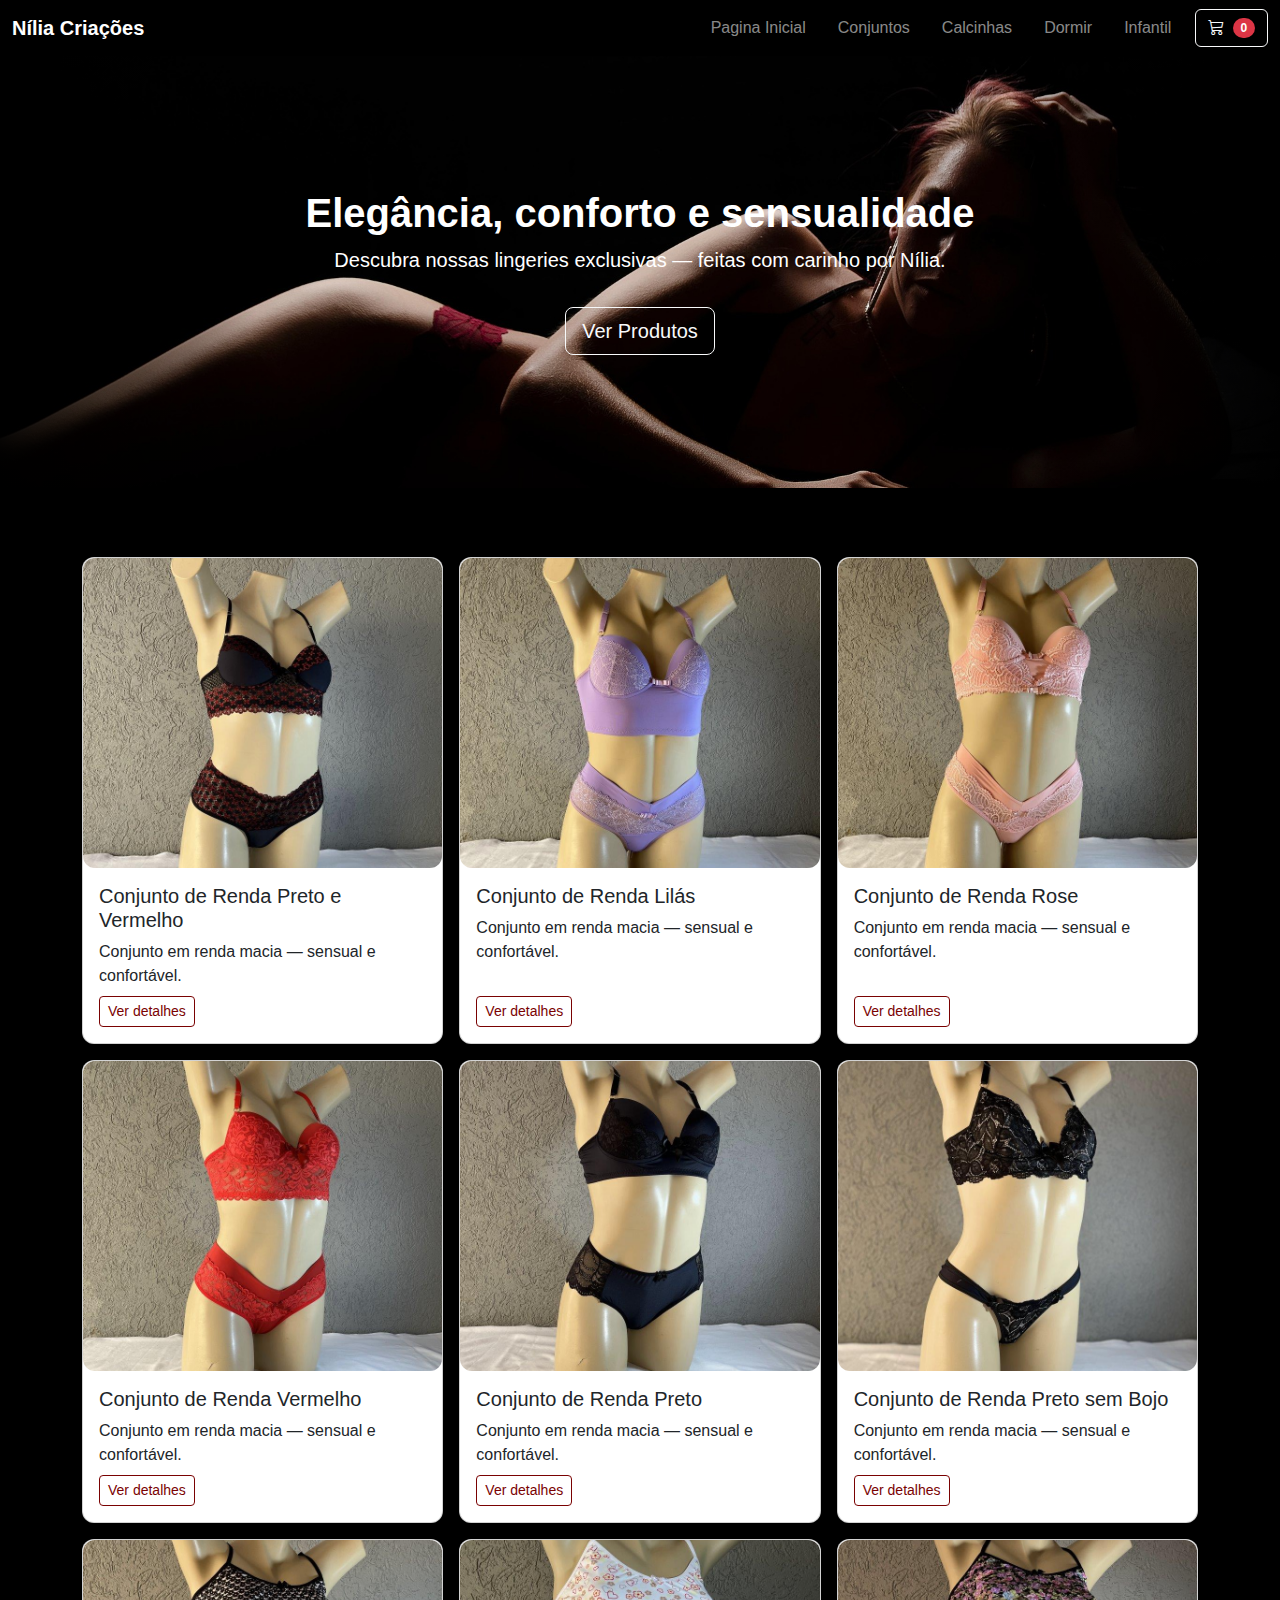
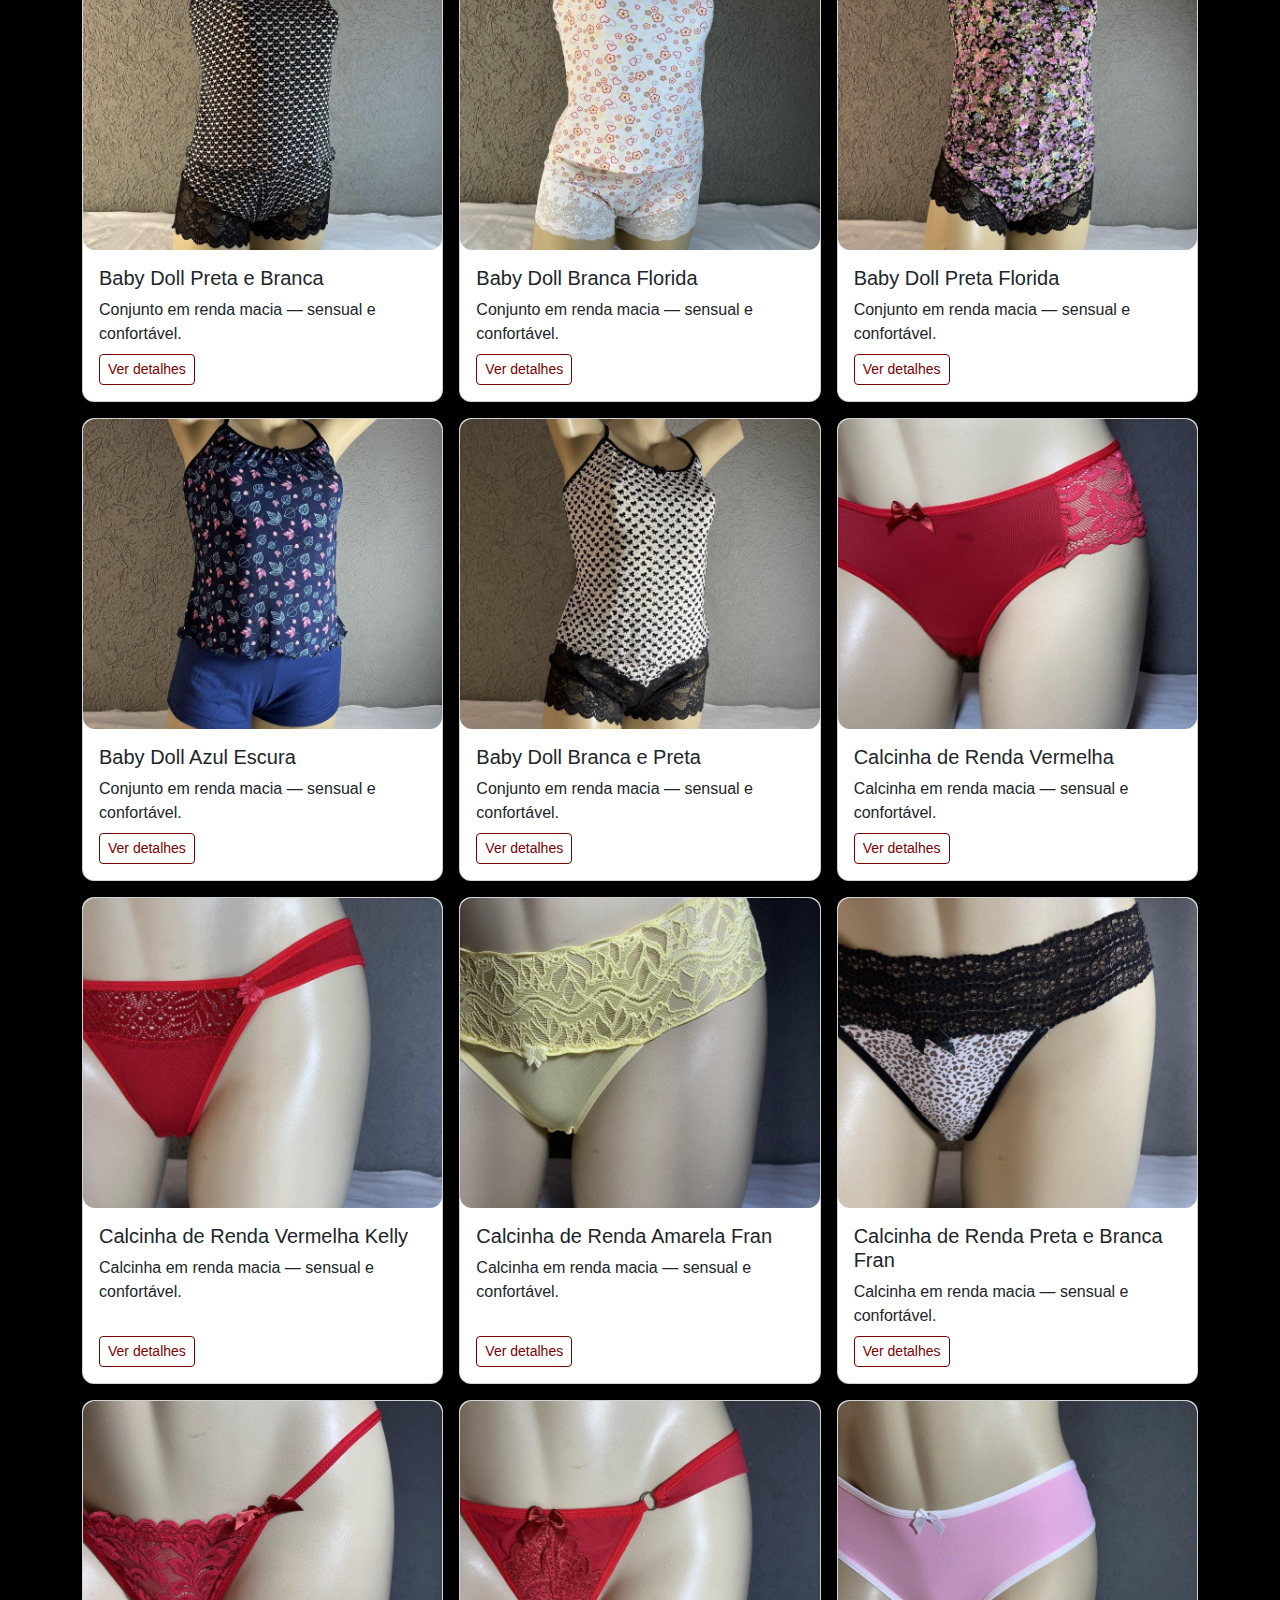
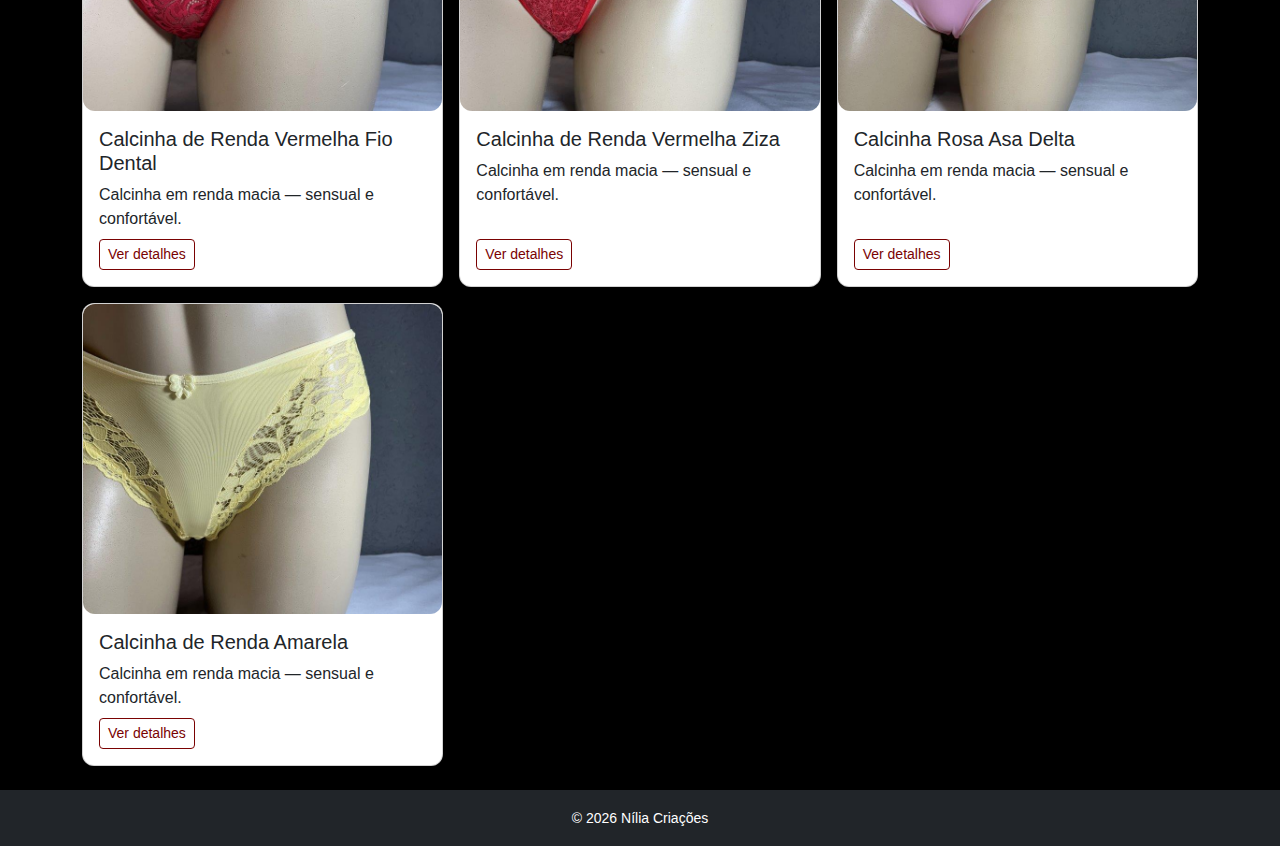
<file: index.html>
<!doctype html>
<html lang="pt-BR">

<head>
  <meta charset="utf-8">
  <meta name="viewport" content="width=device-width, initial-scale=1">
  <title>Nília Criações</title>

  <!-- Bootstrap 5 CSS -->
  <link href="https://cdn.jsdelivr.net/npm/bootstrap@5.3.2/dist/css/bootstrap.min.css" rel="stylesheet">

  <!-- Bootstrap Icons -->
  <link href="https://cdn.jsdelivr.net/npm/bootstrap-icons@1.11.3/font/bootstrap-icons.css" rel="stylesheet">

  <!-- Custom Styles -->
  <link rel="stylesheet" href="styles.css">
</head>

<body>

  <!-- NAVBAR -->
  <nav class="navbar navbar-expand-lg navbar-dark  py-2">
    <div class="container-fluid">
      <a class="navbar-brand fw-bold" href="index.html">Nília Criações</a>

      <button class="btn btn-outline-light d-lg-none" type="button" data-bs-toggle="offcanvas"
        data-bs-target="#offcanvasCart">
        <i class="bi bi-cart-fill"></i>
        <span id="cartCountBadge" class="badge bg-danger rounded-pill ms-1">0</span>
      </button>

      <button class="navbar-toggler" type="button" data-bs-toggle="collapse" data-bs-target="#navMenu">
        <span class="navbar-toggler-icon"></span>
      </button>

      <div class="collapse navbar-collapse" id="navMenu">
        <ul class="navbar-nav ms-auto mb-2 mb-lg-0 align-items-lg-center">
          <li class="nav-item me-3"><a class="nav-link" href="index.html">Pagina Inicial</a></li>
          <li class="nav-item me-3"><a class="nav-link" href="conjuntos.html">Conjuntos</a></li>
          <li class="nav-item me-3"><a class="nav-link" href="calcinhas.html">Calcinhas</a></li>
          <li class="nav-item me-3"><a class="nav-link" href="dormir.html">Dormir</a></li>
          <li class="nav-item me-3"><a class="nav-link" href="infantil.html">Infantil</a></li>

          <li class="nav-item">
            <button class="btn btn-outline-light d-none d-lg-block" type="button" data-bs-toggle="offcanvas"
              data-bs-target="#offcanvasCart">
              <i class="bi bi-cart3"></i>
              <span id="cartCountBadgeDesktop" class="badge bg-danger rounded-pill ms-1">0</span>
            </button>
          </li>
        </ul>
      </div>
    </div>
  </nav>

  <!-- HERO -->
  <header class="hero-section text-white text-center d-flex align-items-center">
    <div class="container py-5">
      <h1 class="display-6 fw-bold">Elegância, conforto e sensualidade</h1>
      <p class="lead">Descubra nossas lingeries exclusivas — feitas com carinho por Nília.</p>
      <a href="#produtos" class="btn btn-lg btn-outline-light mt-3">Ver Produtos</a>
    </div>
  </header>

  <!-- PRODUTOS -->
  <main class="container my-4" id="produtos">
    <h2 class="h4 mb-3">Nossas Peças</h2>
    <div class="row g-3">

      <!-- Conjunto 1 -->
      <div class="col-12 col-sm-6 col-md-4 container-produto" data-id="c1"
        data-name="Conjunto de Renda Preto e Vermelho" data-images="imagens/conj1.jpg,imagens/conj1tras.jpg"
        data-desc="Conjunto em renda macia — sensual e confortável.">
        <div class="card h-100 product-card">
          <img src="imagens/conj1.jpg" class="card-img-top card-clickable" alt="Conjunto de Renda Vermelho">
          <div class="card-body d-flex flex-column">
            <h5 class="card-title">Conjunto de Renda Preto e Vermelho</h5>
            <p class="card-text mb-2">Conjunto em renda macia — sensual e confortável.</p>
            <div class="mt-auto d-flex justify-content-between align-items-center">
              <button class="btn btn-outline-danger btn-sm">
                Ver detalhes
              </button>

            </div>
          </div>
        </div>
      </div>
      <!-- Conjunto 2 -->
      <div class="col-12 col-sm-6 col-md-4 container-produto" data-id="c2" data-name="Conjunto de Renda Lilás"
        data-images="imagens/conj2.jpg,imagens/conj2tras.jpg,imagens/conj2cal.jpg"
        data-desc="Conjunto em renda macia — sensual e confortável.">
        <div class="card h-100 product-card">
          <img src="imagens/conj2.jpg" class="card-img-top card-clickable" alt="Conjunto de Renda Lilás">
          <div class="card-body d-flex flex-column">
            <h5 class="card-title">Conjunto de Renda Lilás</h5>
            <p class="card-text mb-2">Conjunto em renda macia — sensual e confortável.</p>
            <div class="mt-auto d-flex justify-content-between align-items-center">
              <button class="btn btn-outline-danger btn-sm">
                Ver detalhes
              </button>

            </div>
          </div>
        </div>
      </div>
      <!-- Conjunto 3 -->
      <div class="col-12 col-sm-6 col-md-4 container-produto" data-id="c3" data-name="Conjunto de Renda Rose"
        data-images="imagens/conj3.jpg,imagens/conj3tras.jpg,imagens/conj3cal.jpg"
        data-desc="Conjunto em renda macia — sensual e confortável.">
        <div class="card h-100 product-card">
          <img src="imagens/conj3.jpg" class="card-img-top card-clickable" alt="Conjunto de Renda Rose">
          <div class="card-body d-flex flex-column">
            <h5 class="card-title">Conjunto de Renda Rose</h5>
            <p class="card-text mb-2">Conjunto em renda macia — sensual e confortável.</p>
            <div class="mt-auto d-flex justify-content-between align-items-center">
              <button class="btn btn-outline-danger btn-sm">
                Ver detalhes
              </button>

            </div>
          </div>
        </div>
      </div>
      <!-- Conjunto 4 -->
      <div class="col-12 col-sm-6 col-md-4 container-produto" data-id="c4" data-name="Conjunto de Renda Vermelho"
        data-images="imagens/conj4.jpg,imagens/conj4tras.jpg,imagens/conj4cal.jpg,imagens/conj4sut.jpg"
        data-desc="Conjunto em renda macia — sensual e confortável.">
        <div class="card h-100 product-card">
          <img src="imagens/conj4.jpg" class="card-img-top card-clickable" alt="Conjunto de Renda Vermelho">
          <div class="card-body d-flex flex-column">
            <h5 class="card-title">Conjunto de Renda Vermelho</h5>
            <p class="card-text mb-2">Conjunto em renda macia — sensual e confortável.</p>
            <div class="mt-auto d-flex justify-content-between align-items-center">
              <button class="btn btn-outline-danger btn-sm">
                Ver detalhes
              </button>

            </div>
          </div>
        </div>
      </div>
      <!-- Conjunto 5 -->
      <div class="col-12 col-sm-6 col-md-4 container-produto" data-id="c5" data-name="Conjunto de Renda Preto"
        data-images="imagens/conj5.jpg,imagens/conj5tras.jpg,imagens/conj5cal.jpg,imagens/conj5sut.jpg"
        data-desc="Conjunto em renda macia — sensual e confortável.">
        <div class="card h-100 product-card">
          <img src="imagens/conj5.jpg" class="card-img-top card-clickable" alt="Conjunto de Renda Preto">
          <div class="card-body d-flex flex-column">
            <h5 class="card-title">Conjunto de Renda Preto</h5>
            <p class="card-text mb-2">Conjunto em renda macia — sensual e confortável.</p>
            <div class="mt-auto d-flex justify-content-between align-items-center">
              <button class="btn btn-outline-danger btn-sm">
                Ver detalhes
              </button>

            </div>
          </div>
        </div>
      </div>
      <!-- Conjunto 6 -->
      <div class="col-12 col-sm-6 col-md-4 container-produto" data-id="c6" data-name="Conjunto de Renda Preto sem Bojo"
        data-images="imagens/conj6.jpg,imagens/conj6tras.jpg,imagens/conj6cal.jpg,imagens/conj6sut.jpg"
        data-desc="Conjunto em renda macia — sensual e confortável.">
        <div class="card h-100 product-card">
          <img src="imagens/conj6.jpg" class="card-img-top card-clickable" alt="Conjunto de Renda Preto sem Bojo">
          <div class="card-body d-flex flex-column">
            <h5 class="card-title">Conjunto de Renda Preto sem Bojo</h5>
            <p class="card-text mb-2">Conjunto em renda macia — sensual e confortável.</p>
            <div class="mt-auto d-flex justify-content-between align-items-center">
              <button class="btn btn-outline-danger btn-sm">
                Ver detalhes
              </button>

            </div>
          </div>
        </div>
      </div>

      <!-- PIJAMAS 1-->
      <div class="col-12 col-sm-6 col-md-4 container-produto" data-id="p1" data-name="Pijama"
        data-images="imagens/pij1.jpg,imagens/pij1tras.jpg,imagens/pij1short.jpg"
        data-desc="Conjunto em renda macia — sensual e confortável.">
        <div class="card h-100 product-card">
          <img src="imagens/pij1.jpg" class="card-img-top card-clickable" alt="Pijama preto e branco">
          <div class="card-body d-flex flex-column">
            <h5 class="card-title">Baby Doll Preta e Branca</h5>
            <p class="card-text mb-2">Conjunto em renda macia — sensual e confortável.</p>
            <div class="mt-auto d-flex justify-content-between align-items-center">
              <button class="btn btn-outline-danger btn-sm">
                Ver detalhes
              </button>

            </div>
          </div>
        </div>
      </div>
      <!-- PIJAMAS 2-->
      <div class="col-12 col-sm-6 col-md-4 container-produto" data-id="p2" data-name="Pijama"
        data-images="imagens/pij2.jpg,imagens/pij2tras.jpg,imagens/pij2short.jpg"
        data-desc="Conjunto em renda macia — sensual e confortável.">
        <div class="card h-100 product-card">
          <img src="imagens/pij2.jpg" class="card-img-top card-clickable" alt="Pijama Branco florido">
          <div class="card-body d-flex flex-column">
            <h5 class="card-title">Baby Doll Branca Florida</h5>
            <p class="card-text mb-2">Conjunto em renda macia — sensual e confortável.</p>
            <div class="mt-auto d-flex justify-content-between align-items-center">
              <button class="btn btn-outline-danger btn-sm">
                Ver detalhes
              </button>

            </div>
          </div>
        </div>
      </div>
      <!-- PIJAMAS 3-->
      <div class="col-12 col-sm-6 col-md-4 container-produto" data-id="p3" data-name="Pijama"
        data-images="imagens/pij3.jpg,imagens/pij3tras.jpg,imagens/pij3short.jpg"
        data-desc="Conjunto em renda macia — sensual e confortável.">
        <div class="card h-100 product-card">
          <img src="imagens/pij3.jpg" class="card-img-top card-clickable" alt="Pijama Preto florido">
          <div class="card-body d-flex flex-column">
            <h5 class="card-title">Baby Doll Preta Florida</h5>
            <p class="card-text mb-2">Conjunto em renda macia — sensual e confortável.</p>
            <div class="mt-auto d-flex justify-content-between align-items-center">
              <button class="btn btn-outline-danger btn-sm">
                Ver detalhes
              </button>

            </div>
          </div>
        </div>
      </div>
      <!-- PIJAMAS 4-->
      <div class="col-12 col-sm-6 col-md-4 container-produto" data-id="p4" data-name="Pijama"
        data-images="imagens/pij4.jpg,imagens/pij4tras.jpg"
        data-desc="Conjunto em renda macia — sensual e confortável.">
        <div class="card h-100 product-card">
          <img src="imagens/pij4.jpg" class="card-img-top card-clickable" alt="Pijama Azul Escura">
          <div class="card-body d-flex flex-column">
            <h5 class="card-title">Baby Doll Azul Escura</h5>
            <p class="card-text mb-2">Conjunto em renda macia — sensual e confortável.</p>
            <div class="mt-auto d-flex justify-content-between align-items-center">
              <button class="btn btn-outline-danger btn-sm">
                Ver detalhes
              </button>

            </div>
          </div>
        </div>
      </div>
      <!-- PIJAMAS 5-->
      <div class="col-12 col-sm-6 col-md-4 container-produto" data-id="p5" data-name="Pijama"
        data-images="imagens/pij5.jpg,imagens/pij5tras.jpg"
        data-desc="Conjunto em renda macia — sensual e confortável.">
        <div class="card h-100 product-card">
          <img src="imagens/pij5.jpg" class="card-img-top card-clickable" alt="Pijama Branco e Preto">
          <div class="card-body d-flex flex-column">
            <h5 class="card-title">Baby Doll Branca e Preta</h5>
            <p class="card-text mb-2">Conjunto em renda macia — sensual e confortável.</p>
            <div class="mt-auto d-flex justify-content-between align-items-center">
              <button class="btn btn-outline-danger btn-sm">
                Ver detalhes
              </button>

            </div>
          </div>
        </div>
      </div>
      <!-- CALCINHAS 1-->
      <div class="col-12 col-sm-6 col-md-4 container-produto" data-id="cl1" data-name="Calcinha"
        data-images="imagens/cal1.jpg,imagens/cal1tras.jpg"
        data-desc="Conjunto em renda macia — sensual e confortável.">
        <div class="card h-100 product-card">
          <img src="imagens/cal1.jpg" class="card-img-top card-clickable" alt="Calcinha de Renda Vermelha">
          <div class="card-body d-flex flex-column">
            <h5 class="card-title">Calcinha de Renda Vermelha</h5>
            <p class="card-text mb-2">Calcinha em renda macia — sensual e confortável.</p>
            <div class="mt-auto d-flex justify-content-between align-items-center">
              <button class="btn btn-outline-danger btn-sm">
                Ver detalhes
              </button>

            </div>
          </div>
        </div>
      </div>
      <!-- CALCINHAS 2-->
      <div class="col-12 col-sm-6 col-md-4 container-produto" data-id="cl2" data-name="Calcinha de Renda Kelly"
        data-images="imagens/cal2.jpg,imagens/cal2tras.jpg"
        data-desc="Conjunto em renda macia — sensual e confortável.">
        <div class="card h-100 product-card">
          <img src="imagens/cal2.jpg" class="card-img-top card-clickable" alt="Calcinha de Renda Vermelha Kelly">
          <div class="card-body d-flex flex-column">
            <h5 class="card-title">Calcinha de Renda Vermelha Kelly</h5>
            <p class="card-text mb-2">Calcinha em renda macia — sensual e confortável.</p>
            <div class="mt-auto d-flex justify-content-between align-items-center">
              <button class="btn btn-outline-danger btn-sm">
                Ver detalhes
              </button>

            </div>
          </div>
        </div>
      </div>
      <!-- CALCINHAS 3-->
      <div class="col-12 col-sm-6 col-md-4 container-produto" data-id="cl3" data-name="Calcinha de Renda Amarela Fran"
        data-images="imagens/cal3.jpg,imagens/cal3tras.jpg"
        data-desc="Conjunto em renda macia — sensual e confortável.">
        <div class="card h-100 product-card">
          <img src="imagens/cal3.jpg" class="card-img-top card-clickable" alt="Calcinha de Renda Amarela">
          <div class="card-body d-flex flex-column">
            <h5 class="card-title">Calcinha de Renda Amarela Fran</h5>
            <p class="card-text mb-2">Calcinha em renda macia — sensual e confortável.</p>
            <div class="mt-auto d-flex justify-content-between align-items-center">
              <button class="btn btn-outline-danger btn-sm">
                Ver detalhes
              </button>

            </div>
          </div>
        </div>
      </div>
      <!-- CALCINHAS 4-->
      <div class="col-12 col-sm-6 col-md-4 container-produto" data-id="cl4"
        data-name="Calcinha de Renda Preta e Branca Fran" data-images="imagens/cal4.jpg,imagens/cal4tras.jpg"
        data-desc="Conjunto em renda macia — sensual e confortável.">
        <div class="card h-100 product-card">
          <img src="imagens/cal4.jpg" class="card-img-top card-clickable" alt="Calcinha de Renda Preta e Branca">
          <div class="card-body d-flex flex-column">
            <h5 class="card-title">Calcinha de Renda Preta e Branca Fran</h5>
            <p class="card-text mb-2">Calcinha em renda macia — sensual e confortável.</p>
            <div class="mt-auto d-flex justify-content-between align-items-center">
              <button class="btn btn-outline-danger btn-sm">
                Ver detalhes
              </button>

            </div>
          </div>
        </div>
      </div>
      <!-- CALCINHAS 5-->
      <div class="col-12 col-sm-6 col-md-4 container-produto" data-id="cl5"
        data-name="Calcinha de Renda Vermelha Fio Dental" data-images="imagens/cal5.jpg,imagens/cal5tras.jpg"
        data-desc="Conjunto em renda macia — sensual e confortável.">
        <div class="card h-100 product-card">
          <img src="imagens/cal5.jpg" class="card-img-top card-clickable" alt="Calcinha de Renda Vermelha Fio Dental">
          <div class="card-body d-flex flex-column">
            <h5 class="card-title">Calcinha de Renda Vermelha Fio Dental</h5>
            <p class="card-text mb-2">Calcinha em renda macia — sensual e confortável.</p>
            <div class="mt-auto d-flex justify-content-between align-items-center">
              <button class="btn btn-outline-danger btn-sm">
                Ver detalhes
              </button>

            </div>
          </div>
        </div>
      </div>
      <!-- CALCINHAS 6-->
      <div class="col-12 col-sm-6 col-md-4 container-produto" data-id="cl6" data-name="Calcinha de Renda Ziza"
        data-images="imagens/cal6.jpg,imagens/cal6tras.jpg"
        data-desc="Conjunto em renda macia — sensual e confortável.">
        <div class="card h-100 product-card">
          <img src="imagens/cal6.jpg" class="card-img-top card-clickable" alt="Calcinha de Renda Vermelha Ziza">
          <div class="card-body d-flex flex-column">
            <h5 class="card-title">Calcinha de Renda Vermelha Ziza</h5>
            <p class="card-text mb-2">Calcinha em renda macia — sensual e confortável.</p>
            <div class="mt-auto d-flex justify-content-between align-items-center">
              <button class="btn btn-outline-danger btn-sm">
                Ver detalhes
              </button>

            </div>
          </div>
        </div>
      </div>
      <!-- CALCINHAS 7-->
      <div class="col-12 col-sm-6 col-md-4 container-produto" data-id="cl7" data-name="Calcinha Rosa Asa Delta"
        data-images="imagens/cal7.jpg,imagens/cal7tras.jpg"
        data-desc="Conjunto em renda macia — sensual e confortável.">
        <div class="card h-100 product-card">
          <img src="imagens/cal7.jpg" class="card-img-top card-clickable" alt="Calcinha Rosa Asa Delta">
          <div class="card-body d-flex flex-column">
            <h5 class="card-title">Calcinha Rosa Asa Delta</h5>
            <p class="card-text mb-2">Calcinha em renda macia — sensual e confortável.</p>
            <div class="mt-auto d-flex justify-content-between align-items-center">
              <button class="btn btn-outline-danger btn-sm">
                Ver detalhes
              </button>

            </div>
          </div>
        </div>
      </div>
      <!-- CALCINHAS 8-->
      <div class="col-12 col-sm-6 col-md-4 container-produto" data-id="cl8" data-name="Calcinha"
        data-images="imagens/cal8.jpg,imagens/cal8tras.jpg"
        data-desc="Conjunto em renda macia — sensual e confortável.">
        <div class="card h-100 product-card">
          <img src="imagens/cal8.jpg" class="card-img-top card-clickable" alt="Calcinha de Renda Amarela">
          <div class="card-body d-flex flex-column">
            <h5 class="card-title">Calcinha de Renda Amarela </h5>
            <p class="card-text mb-2">Calcinha em renda macia — sensual e confortável.</p>
            <div class="mt-auto d-flex justify-content-between align-items-center">
              <button class="btn btn-outline-danger btn-sm">
                Ver detalhes
              </button>

            </div>
          </div>
        </div>
      </div>
    </div>
  </main>

  <!-- PRODUCT DETAIL MODAL -->
  <div class="modal fade" id="productModal" tabindex="-1" aria-hidden="true">
    <div class="modal-dialog modal-fullscreen-sm-down modal-lg modal-dialog-centered">
      <div class="modal-content">
        <div class="modal-header">
          <h5 class="modal-title" id="productModalTitle">Produto</h5>
          <button type="button" class="btn-close" data-bs-dismiss="modal" aria-label="Fechar"></button>
        </div>
        <div class="modal-body">
          <div class="row gx-4">
            <div class="col-12 col-md-6">
              <!-- Carousel -->
              <div id="productCarousel" class="carousel slide" data-bs-ride="carousel">
                <div class="carousel-inner" id="productCarouselInner">
                  <!-- imagens injetadas aqui -->
                </div>
                <button class="carousel-control-prev" type="button" data-bs-target="#productCarousel"
                  data-bs-slide="prev">
                  <span class="carousel-control-prev-icon" aria-hidden="true"></span>
                  <span class="visually-hidden">Anterior</span>
                </button>
                <button class="carousel-control-next" type="button" data-bs-target="#productCarousel"
                  data-bs-slide="next">
                  <span class="carousel-control-next-icon" aria-hidden="true"></span>
                  <span class="visually-hidden">Próximo</span>
                </button>
              </div>
            </div>

            <div class="col-12 col-md-6">
              <p class="text-muted small" id="productModalDesc"></p>
              <div class="d-flex align-items-baseline my-2">
                <span class="badge rounded-pill" id="productModalBadge"
                  style="background: var(--cor-dourado); color:#000;">Novo</span>
              </div>

              <div class="mb-3">
                <label class="form-label fw-semibold">Tamanhos</label>
                <div id="sizeCheckboxes" class="d-flex flex-wrap gap-2">
                  <!-- Checkboxes injetadas aqui (P, M, G, GG...) -->
                </div>
                <div class="form-text">Marque um ou mais tamanhos para adicionar ao carrinho.</div>
              </div>

              <div class="mb-3">
                <label class="form-label fw-semibold">Quantidade padrão</label>
                <input type="number" id="productQuantity" class="form-control" value="1" min="1"
                  style="max-width:120px;">
                <div class="form-text">Quantidade aplicada por tamanho selecionado.</div>
              </div>

              <div class="d-flex gap-2">
                <button id="modalAddToCartBtn" class="btn btn-danger">Adicionar ao Carrinho</button>
                <button class="btn btn-outline-secondary" data-bs-dismiss="modal">Fechar</button>
              </div>

            </div>
          </div>
        </div>
      </div>
    </div>
  </div>

  <!-- CARRINHO -->
  <div class="offcanvas offcanvas-end" id="offcanvasCart">
    <div class="offcanvas-header">
      <h5 class="offcanvas-title">Seu Carrinho</h5>
      <button class="btn-close" data-bs-dismiss="offcanvas"></button>
    </div>
    <div class="offcanvas-body d-flex flex-column">
      <div id="cartItemsList" class="mb-3">
        <p class="text-muted">Seu carrinho está vazio.</p>
      </div>

      <div class="mt-auto">
        <div class="d-flex justify-content-between mb-2">
        </div>

        <button id="whatsappBtn" class="btn btn-danger w-100 mb-2" disabled>
          <i class="bi bi-whatsapp"></i> Fazer Pedido no WhatsApp
        </button>

        <button id="clearCartBtn" class="btn btn-outline-secondary w-100">Limpar Carrinho</button>
      </div>
    </div>
  </div>

  <!-- Footer -->
  <footer class="bg-dark text-white text-center py-3">
    <small>© <span id="year"></span> Nília Criações</small>
  </footer>

  <!-- Bootstrap JS -->
  <script src="https://cdn.jsdelivr.net/npm/bootstrap@5.3.2/dist/js/bootstrap.bundle.min.js"></script>

  <!-- Script -->
  <script src="script.js"></script>

</body>

</html>
</file>
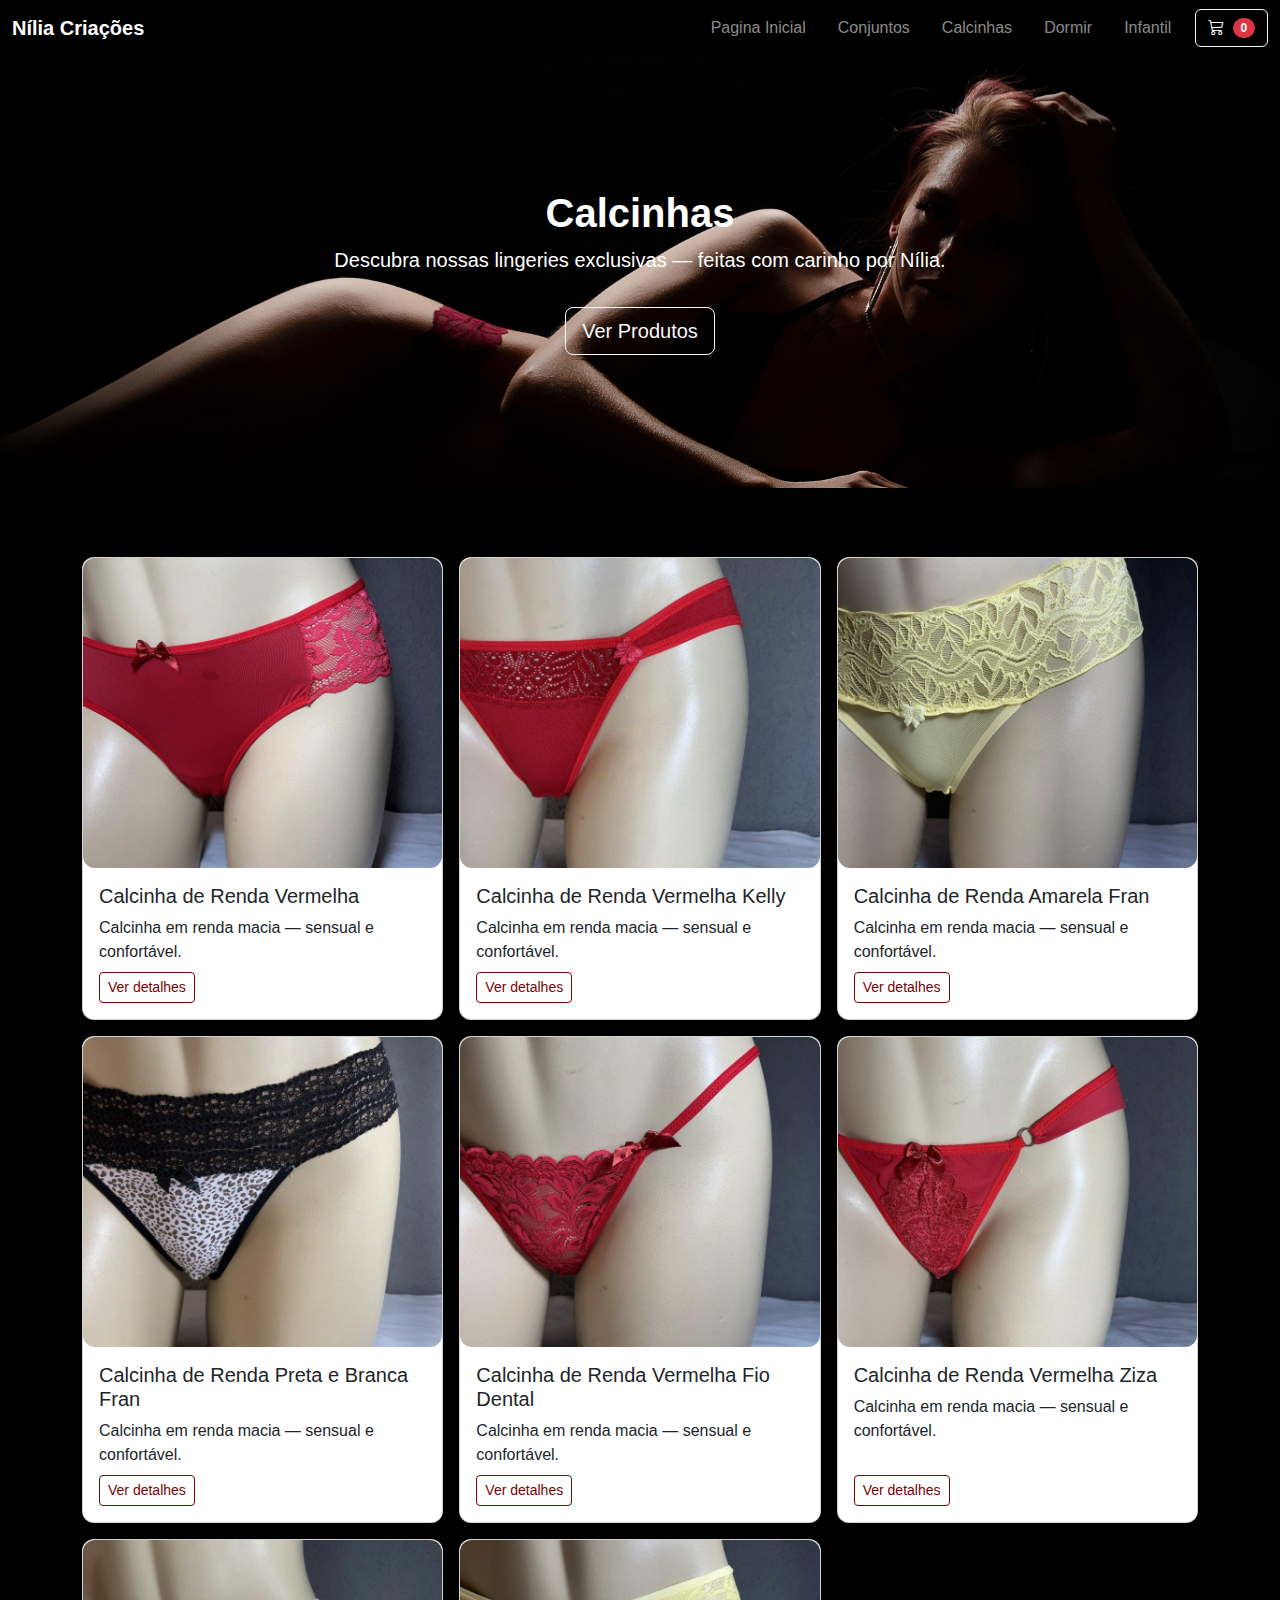
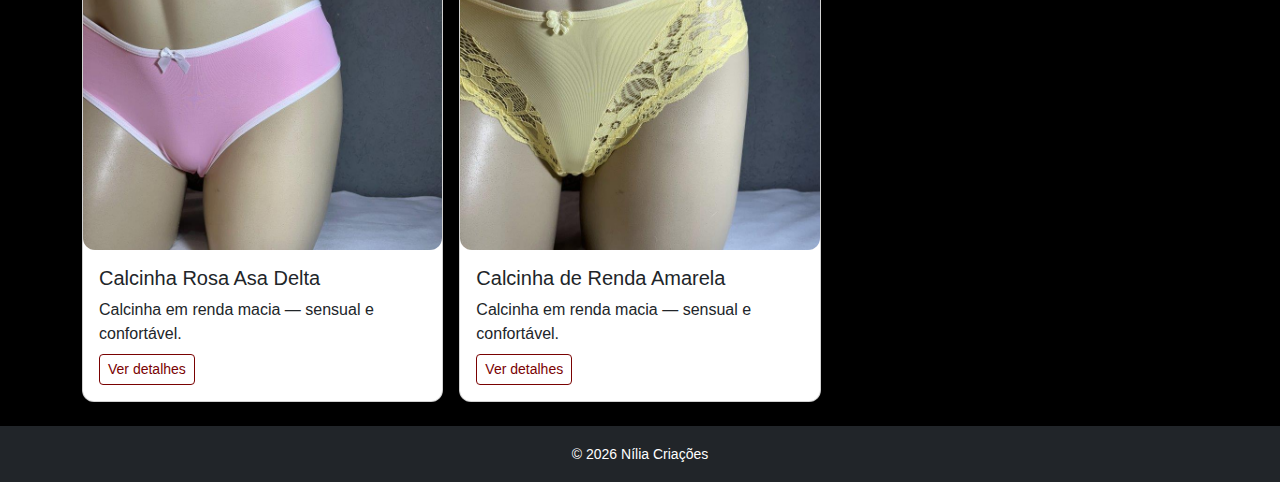
<file: calcinhas.html>
<!doctype html>
<html lang="pt-BR">

<head>
  <meta charset="utf-8">
  <meta name="viewport" content="width=device-width, initial-scale=1">
  <title>Nília Criações</title>

  <!-- Bootstrap 5 CSS -->
  <link href="https://cdn.jsdelivr.net/npm/bootstrap@5.3.2/dist/css/bootstrap.min.css" rel="stylesheet">

  <!-- Bootstrap Icons -->
  <link href="https://cdn.jsdelivr.net/npm/bootstrap-icons@1.11.3/font/bootstrap-icons.css" rel="stylesheet">

  <!-- Custom Styles -->
  <link rel="stylesheet" href="styles.css">
</head>

<body>

  <!-- NAVBAR -->
  <nav class="navbar navbar-expand-lg navbar-dark  py-2">
    <div class="container-fluid">
      <a class="navbar-brand fw-bold" href="#">Nília Criações</a>

      <button class="btn btn-outline-light d-lg-none" type="button" data-bs-toggle="offcanvas"
        data-bs-target="#offcanvasCart">
        <i class="bi bi-cart-fill"></i>
        <span id="cartCountBadge" class="badge bg-danger rounded-pill ms-1">0</span>
      </button>

      <button class="navbar-toggler" type="button" data-bs-toggle="collapse" data-bs-target="#navMenu">
        <span class="navbar-toggler-icon"></span>
      </button>

      <div class="collapse navbar-collapse" id="navMenu">
        <ul class="navbar-nav ms-auto mb-2 mb-lg-0 align-items-lg-center">
          <li class="nav-item me-3"><a class="nav-link" href="index.html">Pagina Inicial</a></li>
          <li class="nav-item me-3"><a class="nav-link" href="conjuntos.html">Conjuntos</a></li>
          <li class="nav-item me-3"><a class="nav-link" href="calcinhas.html">Calcinhas</a></li>
          <li class="nav-item me-3"><a class="nav-link" href="dormir.html">Dormir</a></li>
          <li class="nav-item me-3"><a class="nav-link" href="infantil.html">Infantil</a></li>

          <li class="nav-item">
            <button class="btn btn-outline-light d-none d-lg-block" type="button" data-bs-toggle="offcanvas"
              data-bs-target="#offcanvasCart">
              <i class="bi bi-cart3"></i>
              <span id="cartCountBadgeDesktop" class="badge bg-danger rounded-pill ms-1">0</span>
            </button>
          </li>
        </ul>
      </div>
    </div>
  </nav>

  <!-- HERO -->
  <header class="hero-section text-white text-center d-flex align-items-center">
    <div class="container py-5">
      <h1 class="display-6 fw-bold">Calcinhas</h1>
      <p class="lead">Descubra nossas lingeries exclusivas — feitas com carinho por Nília.</p>
      <a href="#produtos" class="btn btn-lg btn-outline-light mt-3">Ver Produtos</a>
    </div>
  </header>

  <!-- PRODUTOS -->
  <main class="container my-4" id="produtos">
    <h2 class="h4 mb-3">Nossas Peças</h2>
    <div class="row g-3">

      <!-- CALCINHAS 1-->
      <div class="col-12 col-sm-6 col-md-4 container-produto" data-id="cl1" data-name="Calcinha"
        data-images="imagens/cal1.jpg,imagens/cal1tras.jpg"
        data-desc="Conjunto em renda macia — sensual e confortável.">
        <div class="card h-100 product-card">
          <img src="imagens/cal1.jpg" class="card-img-top card-clickable" alt="Calcinha de Renda Vermelha">
          <div class="card-body d-flex flex-column">
            <h5 class="card-title">Calcinha de Renda Vermelha</h5>
            <p class="card-text mb-2">Calcinha em renda macia — sensual e confortável.</p>
            <div class="mt-auto d-flex justify-content-between align-items-center">
              <button class="btn btn-outline-danger btn-sm">
                Ver detalhes
              </button>

            </div>
          </div>
        </div>
      </div>
      <!-- CALCINHAS 2-->
      <div class="col-12 col-sm-6 col-md-4 container-produto" data-id="cl2" data-name="Calcinha de Renda Kelly"
        data-images="imagens/cal2.jpg,imagens/cal2tras.jpg"
        data-desc="Conjunto em renda macia — sensual e confortável.">
        <div class="card h-100 product-card">
          <img src="imagens/cal2.jpg" class="card-img-top card-clickable" alt="Calcinha de Renda Vermelha Kelly">
          <div class="card-body d-flex flex-column">
            <h5 class="card-title">Calcinha de Renda Vermelha Kelly</h5>
            <p class="card-text mb-2">Calcinha em renda macia — sensual e confortável.</p>
            <div class="mt-auto d-flex justify-content-between align-items-center">
              <button class="btn btn-outline-danger btn-sm">
                Ver detalhes
              </button>

            </div>
          </div>
        </div>
      </div>
      <!-- CALCINHAS 3-->
      <div class="col-12 col-sm-6 col-md-4 container-produto" data-id="cl3" data-name="Calcinha de Renda Amarela Fran"
        data-images="imagens/cal3.jpg,imagens/cal3tras.jpg"
        data-desc="Conjunto em renda macia — sensual e confortável.">
        <div class="card h-100 product-card">
          <img src="imagens/cal3.jpg" class="card-img-top card-clickable" alt="Calcinha de Renda Amarela">
          <div class="card-body d-flex flex-column">
            <h5 class="card-title">Calcinha de Renda Amarela Fran</h5>
            <p class="card-text mb-2">Calcinha em renda macia — sensual e confortável.</p>
            <div class="mt-auto d-flex justify-content-between align-items-center">
              <button class="btn btn-outline-danger btn-sm">
                Ver detalhes
              </button>

            </div>
          </div>
        </div>
      </div>
      <!-- CALCINHAS 4-->
      <div class="col-12 col-sm-6 col-md-4 container-produto" data-id="cl4"
        data-name="Calcinha de Renda Preta e Branca Fran" data-images="imagens/cal4.jpg,imagens/cal4tras.jpg"
        data-desc="Conjunto em renda macia — sensual e confortável.">
        <div class="card h-100 product-card">
          <img src="imagens/cal4.jpg" class="card-img-top card-clickable" alt="Calcinha de Renda Preta e Branca">
          <div class="card-body d-flex flex-column">
            <h5 class="card-title">Calcinha de Renda Preta e Branca Fran</h5>
            <p class="card-text mb-2">Calcinha em renda macia — sensual e confortável.</p>
            <div class="mt-auto d-flex justify-content-between align-items-center">
              <button class="btn btn-outline-danger btn-sm">
                Ver detalhes
              </button>

            </div>
          </div>
        </div>
      </div>
      <!-- CALCINHAS 5-->
      <div class="col-12 col-sm-6 col-md-4 container-produto" data-id="cl5"
        data-name="Calcinha de Renda Vermelha Fio Dental" data-images="imagens/cal5.jpg,imagens/cal5tras.jpg"
        data-desc="Conjunto em renda macia — sensual e confortável.">
        <div class="card h-100 product-card">
          <img src="imagens/cal5.jpg" class="card-img-top card-clickable" alt="Calcinha de Renda Vermelha Fio Dental">
          <div class="card-body d-flex flex-column">
            <h5 class="card-title">Calcinha de Renda Vermelha Fio Dental</h5>
            <p class="card-text mb-2">Calcinha em renda macia — sensual e confortável.</p>
            <div class="mt-auto d-flex justify-content-between align-items-center">
              <button class="btn btn-outline-danger btn-sm">
                Ver detalhes
              </button>

            </div>
          </div>
        </div>
      </div>
      <!-- CALCINHAS 6-->
      <div class="col-12 col-sm-6 col-md-4 container-produto" data-id="cl6" data-name="Calcinha de Renda Ziza"
        data-images="imagens/cal6.jpg,imagens/cal6tras.jpg"
        data-desc="Conjunto em renda macia — sensual e confortável.">
        <div class="card h-100 product-card">
          <img src="imagens/cal6.jpg" class="card-img-top card-clickable" alt="Calcinha de Renda Vermelha Ziza">
          <div class="card-body d-flex flex-column">
            <h5 class="card-title">Calcinha de Renda Vermelha Ziza</h5>
            <p class="card-text mb-2">Calcinha em renda macia — sensual e confortável.</p>
            <div class="mt-auto d-flex justify-content-between align-items-center">
              <button class="btn btn-outline-danger btn-sm">
                Ver detalhes
              </button>

            </div>
          </div>
        </div>
      </div>
      <!-- CALCINHAS 7-->
      <div class="col-12 col-sm-6 col-md-4 container-produto" data-id="cl7" data-name="Calcinha Rosa Asa Delta"
        data-images="imagens/cal7.jpg,imagens/cal7tras.jpg"
        data-desc="Conjunto em renda macia — sensual e confortável.">
        <div class="card h-100 product-card">
          <img src="imagens/cal7.jpg" class="card-img-top card-clickable" alt="Calcinha Rosa Asa Delta">
          <div class="card-body d-flex flex-column">
            <h5 class="card-title">Calcinha Rosa Asa Delta</h5>
            <p class="card-text mb-2">Calcinha em renda macia — sensual e confortável.</p>
            <div class="mt-auto d-flex justify-content-between align-items-center">
              <button class="btn btn-outline-danger btn-sm">
                Ver detalhes
              </button>

            </div>
          </div>
        </div>
      </div>
      <!-- CALCINHAS 8-->
      <div class="col-12 col-sm-6 col-md-4 container-produto" data-id="cl8" data-name="Calcinha"
        data-images="imagens/cal8.jpg,imagens/cal8tras.jpg"
        data-desc="Conjunto em renda macia — sensual e confortável.">
        <div class="card h-100 product-card">
          <img src="imagens/cal8.jpg" class="card-img-top card-clickable" alt="Calcinha de Renda Amarela">
          <div class="card-body d-flex flex-column">
            <h5 class="card-title">Calcinha de Renda Amarela </h5>
            <p class="card-text mb-2">Calcinha em renda macia — sensual e confortável.</p>
            <div class="mt-auto d-flex justify-content-between align-items-center">
              <button class="btn btn-outline-danger btn-sm">
                Ver detalhes
              </button>

            </div>
          </div>
        </div>
      </div>
    </div>
  </main>

  <!-- PRODUCT DETAIL MODAL -->
  <div class="modal fade" id="productModal" tabindex="-1" aria-hidden="true">
    <div class="modal-dialog modal-fullscreen-sm-down modal-lg modal-dialog-centered">
      <div class="modal-content">
        <div class="modal-header">
          <h5 class="modal-title" id="productModalTitle">Produto</h5>
          <button type="button" class="btn-close" data-bs-dismiss="modal" aria-label="Fechar"></button>
        </div>
        <div class="modal-body">
          <div class="row gx-4">
            <div class="col-12 col-md-6">
              <!-- Carousel -->
              <div id="productCarousel" class="carousel slide" data-bs-ride="carousel">
                <div class="carousel-inner" id="productCarouselInner">
                  <!-- imagens injetadas aqui -->
                </div>
                <button class="carousel-control-prev" type="button" data-bs-target="#productCarousel"
                  data-bs-slide="prev">
                  <span class="carousel-control-prev-icon" aria-hidden="true"></span>
                  <span class="visually-hidden">Anterior</span>
                </button>
                <button class="carousel-control-next" type="button" data-bs-target="#productCarousel"
                  data-bs-slide="next">
                  <span class="carousel-control-next-icon" aria-hidden="true"></span>
                  <span class="visually-hidden">Próximo</span>
                </button>
              </div>
            </div>

            <div class="col-12 col-md-6">
              <p class="text-muted small" id="productModalDesc"></p>
              <div class="d-flex align-items-baseline my-2">
                <h4 class="me-3" id="productModalPrice">R$ 0,00</h4>
                <span class="badge rounded-pill" id="productModalBadge"
                  style="background: var(--cor-dourado); color:#000;">Novo</span>
              </div>

              <div class="mb-3">
                <label class="form-label fw-semibold">Tamanhos</label>
                <div id="sizeCheckboxes" class="d-flex flex-wrap gap-2">
                  <!-- Checkboxes injetadas aqui (P, M, G, GG...) -->
                </div>
                <div class="form-text">Marque um ou mais tamanhos para adicionar ao carrinho.</div>
              </div>

              <div class="mb-3">
                <label class="form-label fw-semibold">Quantidade padrão</label>
                <input type="number" id="productQuantity" class="form-control" value="1" min="1"
                  style="max-width:120px;">
                <div class="form-text">Quantidade aplicada por tamanho selecionado.</div>
              </div>

              <div class="d-flex gap-2">
                <button id="modalAddToCartBtn" class="btn btn-danger">Adicionar ao Carrinho</button>
                <button class="btn btn-outline-secondary" data-bs-dismiss="modal">Fechar</button>
              </div>

            </div>
          </div>
        </div>
      </div>
    </div>
  </div>

  <!-- CARRINHO -->
  <div class="offcanvas offcanvas-end" id="offcanvasCart">
    <div class="offcanvas-header">
      <h5 class="offcanvas-title">Seu Carrinho</h5>
      <button class="btn-close" data-bs-dismiss="offcanvas"></button>
    </div>
    <div class="offcanvas-body d-flex flex-column">
      <div id="cartItemsList" class="mb-3">
        <p class="text-muted">Seu carrinho está vazio.</p>
      </div>

      <div class="mt-auto">
        <div class="d-flex justify-content-between mb-2">
        </div>

        <button id="whatsappBtn" class="btn btn-danger w-100 mb-2" disabled>
          <i class="bi bi-whatsapp"></i> Fazer Pedido no WhatsApp
        </button>

        <button id="clearCartBtn" class="btn btn-outline-secondary w-100">Limpar Carrinho</button>
      </div>
    </div>
  </div>

  <!-- Footer -->
  <footer class="bg-dark text-white text-center py-3">
    <small>© <span id="year"></span> Nília Criações</small>
  </footer>

  <!-- Bootstrap JS -->
  <script src="https://cdn.jsdelivr.net/npm/bootstrap@5.3.2/dist/js/bootstrap.bundle.min.js"></script>

  <!-- Script -->
  <script src="script.js"></script>

</body>

</html>
</file>
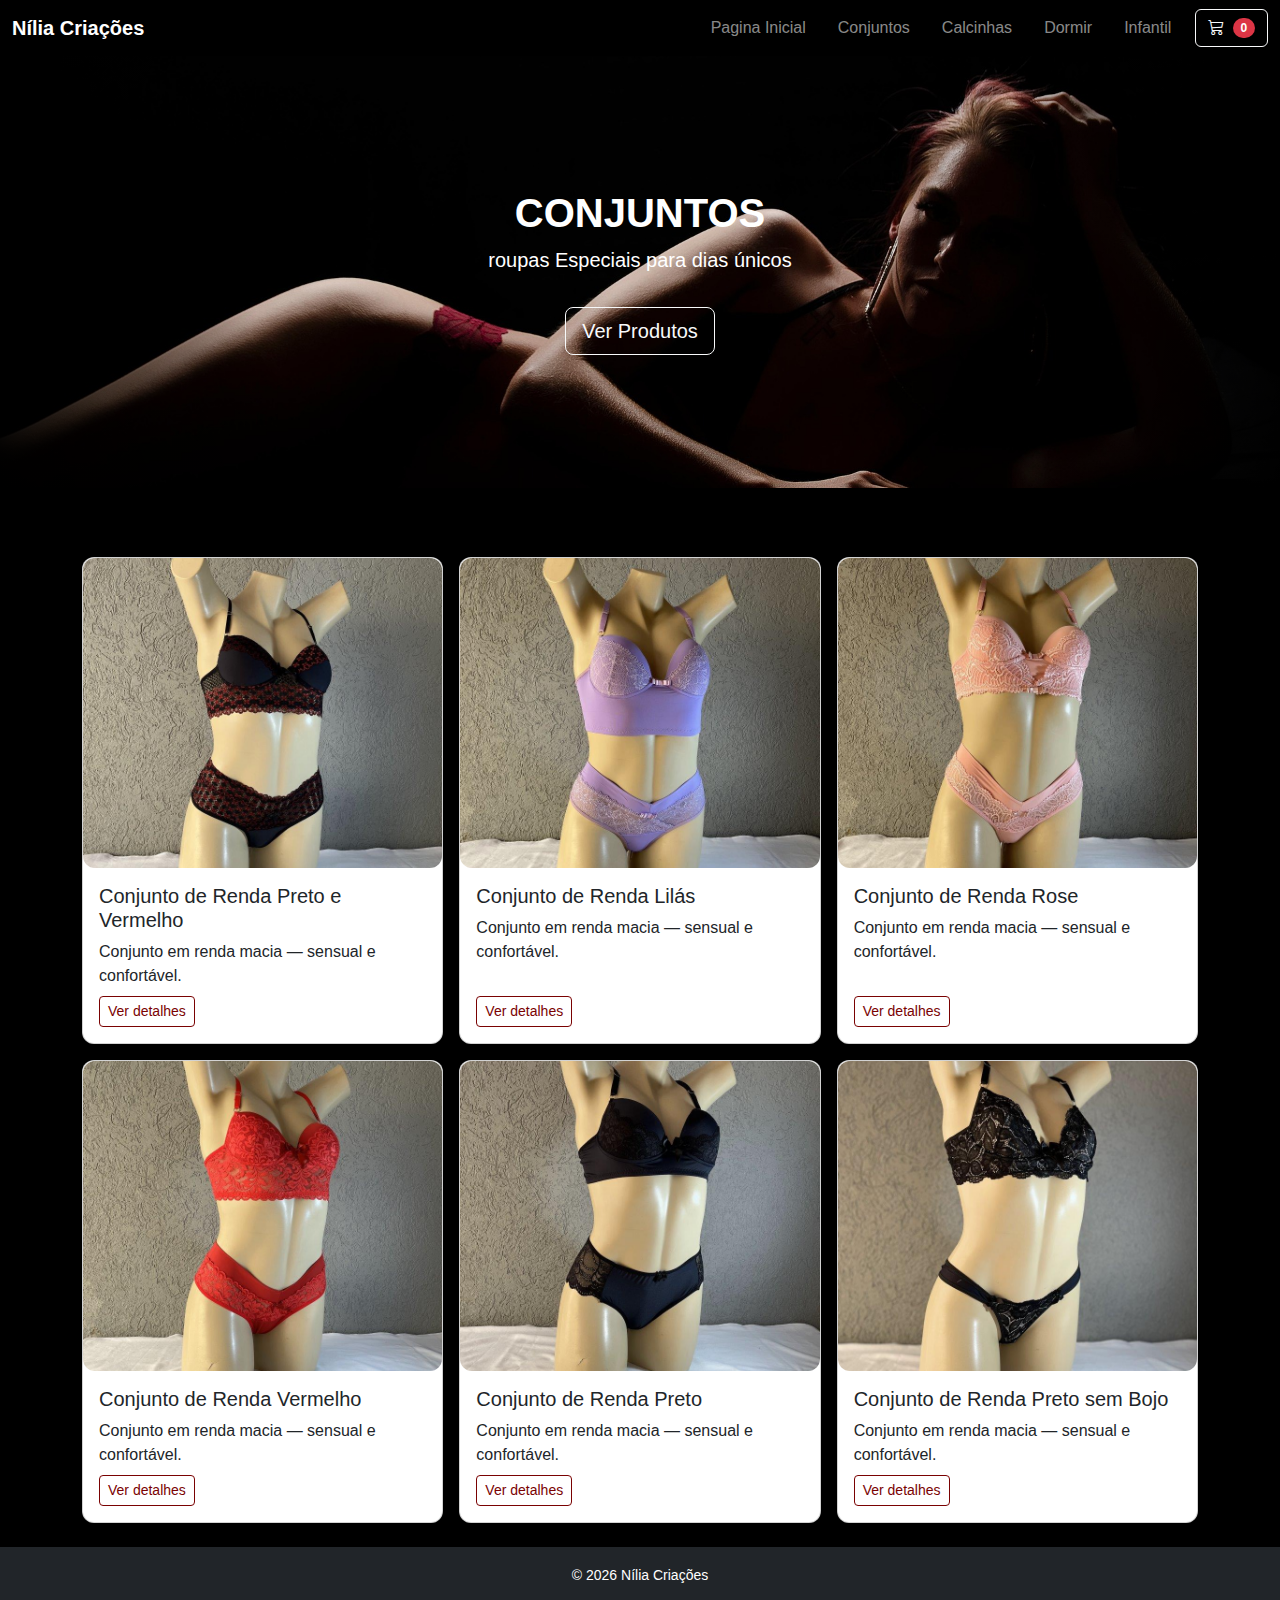
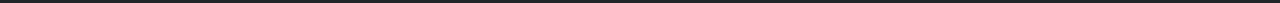
<file: conjuntos.html>
<!doctype html>
<html lang="pt-BR">

<head>
  <meta charset="utf-8">
  <meta name="viewport" content="width=device-width, initial-scale=1">
  <title>Nília Criações</title>

  <!-- Bootstrap 5 CSS -->
  <link href="https://cdn.jsdelivr.net/npm/bootstrap@5.3.2/dist/css/bootstrap.min.css" rel="stylesheet">

  <!-- Bootstrap Icons -->
  <link href="https://cdn.jsdelivr.net/npm/bootstrap-icons@1.11.3/font/bootstrap-icons.css" rel="stylesheet">

  <!-- Custom Styles -->
  <link rel="stylesheet" href="styles.css">
</head>

<body>

  <!-- NAVBAR -->
  <nav class="navbar navbar-expand-lg navbar-dark  py-2">
    <div class="container-fluid">
      <a class="navbar-brand fw-bold" href="#">Nília Criações</a>

      <button class="btn btn-outline-light d-lg-none" type="button" data-bs-toggle="offcanvas"
        data-bs-target="#offcanvasCart">
        <i class="bi bi-cart-fill"></i>
        <span id="cartCountBadge" class="badge bg-danger rounded-pill ms-1">0</span>
      </button>

      <button class="navbar-toggler" type="button" data-bs-toggle="collapse" data-bs-target="#navMenu">
        <span class="navbar-toggler-icon"></span>
      </button>

      <div class="collapse navbar-collapse" id="navMenu">
        <ul class="navbar-nav ms-auto mb-2 mb-lg-0 align-items-lg-center">
          <li class="nav-item me-3"><a class="nav-link" href="index.html">Pagina Inicial</a></li>
          <li class="nav-item me-3"><a class="nav-link" href="conjuntos.html">Conjuntos</a></li>
          <li class="nav-item me-3"><a class="nav-link" href="calcinhas.html">Calcinhas</a></li>
          <li class="nav-item me-3"><a class="nav-link" href="dormir.html">Dormir</a></li>
          <li class="nav-item me-3"><a class="nav-link" href="infantil.html">Infantil</a></li>

          <li class="nav-item">
            <button class="btn btn-outline-light d-none d-lg-block" type="button" data-bs-toggle="offcanvas"
              data-bs-target="#offcanvasCart">
              <i class="bi bi-cart3"></i>
              <span id="cartCountBadgeDesktop" class="badge bg-danger rounded-pill ms-1">0</span>
            </button>
          </li>
        </ul>
      </div>
    </div>
  </nav>

  <!-- HERO -->
  <header class="hero-section text-white text-center d-flex align-items-center">
    <div class="container py-5">
      <h1 class="display-6 fw-bold">CONJUNTOS</h1>
      <p class="lead">roupas Especiais para dias únicos</p>
      <a href="#produtos" class="btn btn-lg btn-outline-light mt-3">Ver Produtos</a>
    </div>
  </header>

  <!-- PRODUTOS -->
  <main class="container my-4" id="produtos">
    <h2 class="h4 mb-3">Nossas Peças</h2>
    <div class="row g-3">

      <!-- Conjunto 1 -->
      <div class="col-12 col-sm-6 col-md-4 container-produto" data-id="c1"
        data-name="Conjunto de Renda Preto e Vermelho" data-images="imagens/conj1.jpg,imagens/conj1tras.jpg"
        data-desc="Conjunto em renda macia — sensual e confortável.">
        <div class="card h-100 product-card">
          <img src="imagens/conj1.jpg" class="card-img-top card-clickable" alt="Conjunto de Renda Vermelho">
          <div class="card-body d-flex flex-column">
            <h5 class="card-title">Conjunto de Renda Preto e Vermelho</h5>
            <p class="card-text mb-2">Conjunto em renda macia — sensual e confortável.</p>
            <div class="mt-auto d-flex justify-content-between align-items-center">
              <button class="btn btn-outline-danger btn-sm">
                Ver detalhes
              </button>

            </div>
          </div>
        </div>
      </div>
      <!-- Conjunto 2 -->
      <div class="col-12 col-sm-6 col-md-4 container-produto" data-id="c2" data-name="Conjunto de Renda Lilás"
        data-images="imagens/conj2.jpg,imagens/conj2tras.jpg,imagens/conj2cal.jpg"
        data-desc="Conjunto em renda macia — sensual e confortável.">
        <div class="card h-100 product-card">
          <img src="imagens/conj2.jpg" class="card-img-top card-clickable" alt="Conjunto de Renda Lilás">
          <div class="card-body d-flex flex-column">
            <h5 class="card-title">Conjunto de Renda Lilás</h5>
            <p class="card-text mb-2">Conjunto em renda macia — sensual e confortável.</p>
            <div class="mt-auto d-flex justify-content-between align-items-center">
              <button class="btn btn-outline-danger btn-sm">
                Ver detalhes
              </button>

            </div>
          </div>
        </div>
      </div>
      <!-- Conjunto 3 -->
      <div class="col-12 col-sm-6 col-md-4 container-produto" data-id="c3" data-name="Conjunto de Renda Rose"
        data-images="imagens/conj3.jpg,imagens/conj3tras.jpg,imagens/conj3cal.jpg"
        data-desc="Conjunto em renda macia — sensual e confortável.">
        <div class="card h-100 product-card">
          <img src="imagens/conj3.jpg" class="card-img-top card-clickable" alt="Conjunto de Renda Rose">
          <div class="card-body d-flex flex-column">
            <h5 class="card-title">Conjunto de Renda Rose</h5>
            <p class="card-text mb-2">Conjunto em renda macia — sensual e confortável.</p>
            <div class="mt-auto d-flex justify-content-between align-items-center">
              <button class="btn btn-outline-danger btn-sm">
                Ver detalhes
              </button>

            </div>
          </div>
        </div>
      </div>
      <!-- Conjunto 4 -->
      <div class="col-12 col-sm-6 col-md-4 container-produto" data-id="c4" data-name="Conjunto de Renda Vermelho"
        data-images="imagens/conj4.jpg,imagens/conj4tras.jpg,imagens/conj4cal.jpg,imagens/conj4sut.jpg"
        data-desc="Conjunto em renda macia — sensual e confortável.">
        <div class="card h-100 product-card">
          <img src="imagens/conj4.jpg" class="card-img-top card-clickable" alt="Conjunto de Renda Vermelho">
          <div class="card-body d-flex flex-column">
            <h5 class="card-title">Conjunto de Renda Vermelho</h5>
            <p class="card-text mb-2">Conjunto em renda macia — sensual e confortável.</p>
            <div class="mt-auto d-flex justify-content-between align-items-center">
              <button class="btn btn-outline-danger btn-sm">
                Ver detalhes
              </button>

            </div>
          </div>
        </div>
      </div>
      <!-- Conjunto 5 -->
      <div class="col-12 col-sm-6 col-md-4 container-produto" data-id="c5" data-name="Conjunto de Renda Preto"
        data-images="imagens/conj5.jpg,imagens/conj5tras.jpg,imagens/conj5cal.jpg,imagens/conj5sut.jpg"
        data-desc="Conjunto em renda macia — sensual e confortável.">
        <div class="card h-100 product-card">
          <img src="imagens/conj5.jpg" class="card-img-top card-clickable" alt="Conjunto de Renda Preto">
          <div class="card-body d-flex flex-column">
            <h5 class="card-title">Conjunto de Renda Preto</h5>
            <p class="card-text mb-2">Conjunto em renda macia — sensual e confortável.</p>
            <div class="mt-auto d-flex justify-content-between align-items-center">
              <button class="btn btn-outline-danger btn-sm">
                Ver detalhes
              </button>

            </div>
          </div>
        </div>
      </div>
      <!-- Conjunto 6 -->
      <div class="col-12 col-sm-6 col-md-4 container-produto" data-id="c6" data-name="Conjunto de Renda Preto sem Bojo"
        data-images="imagens/conj6.jpg,imagens/conj6tras.jpg,imagens/conj6cal.jpg,imagens/conj6sut.jpg"
        data-desc="Conjunto em renda macia — sensual e confortável.">
        <div class="card h-100 product-card">
          <img src="imagens/conj6.jpg" class="card-img-top card-clickable" alt="Conjunto de Renda Preto sem Bojo">
          <div class="card-body d-flex flex-column">
            <h5 class="card-title">Conjunto de Renda Preto sem Bojo</h5>
            <p class="card-text mb-2">Conjunto em renda macia — sensual e confortável.</p>
            <div class="mt-auto d-flex justify-content-between align-items-center">
              <button class="btn btn-outline-danger btn-sm">
                Ver detalhes
              </button>

            </div>
          </div>
        </div>
      </div>
    </div>
  </main>

  <!-- PRODUCT DETAIL MODAL -->
  <div class="modal fade" id="productModal" tabindex="-1" aria-hidden="true">
    <div class="modal-dialog modal-fullscreen-sm-down modal-lg modal-dialog-centered">
      <div class="modal-content">
        <div class="modal-header">
          <h5 class="modal-title" id="productModalTitle">Produto</h5>
          <button type="button" class="btn-close" data-bs-dismiss="modal" aria-label="Fechar"></button>
        </div>
        <div class="modal-body">
          <div class="row gx-4">
            <div class="col-12 col-md-6">
              <!-- Carousel -->
              <div id="productCarousel" class="carousel slide" data-bs-ride="carousel">
                <div class="carousel-inner" id="productCarouselInner">
                  <!-- imagens injetadas aqui -->
                </div>
                <button class="carousel-control-prev" type="button" data-bs-target="#productCarousel"
                  data-bs-slide="prev">
                  <span class="carousel-control-prev-icon" aria-hidden="true"></span>
                  <span class="visually-hidden">Anterior</span>
                </button>
                <button class="carousel-control-next" type="button" data-bs-target="#productCarousel"
                  data-bs-slide="next">
                  <span class="carousel-control-next-icon" aria-hidden="true"></span>
                  <span class="visually-hidden">Próximo</span>
                </button>
              </div>
            </div>

            <div class="col-12 col-md-6">
              <p class="text-muted small" id="productModalDesc"></p>
              <div class="d-flex align-items-baseline my-2">
                <h4 class="me-3" id="productModalPrice">R$ 0,00</h4>
                <span class="badge rounded-pill" id="productModalBadge"
                  style="background: var(--cor-dourado); color:#000;">Novo</span>
              </div>

              <div class="mb-3">
                <label class="form-label fw-semibold">Tamanhos</label>
                <div id="sizeCheckboxes" class="d-flex flex-wrap gap-2">
                  <!-- Checkboxes injetadas aqui (P, M, G, GG...) -->
                </div>
                <div class="form-text">Marque um ou mais tamanhos para adicionar ao carrinho.</div>
              </div>

              <div class="mb-3">
                <label class="form-label fw-semibold">Quantidade padrão</label>
                <input type="number" id="productQuantity" class="form-control" value="1" min="1"
                  style="max-width:120px;">
                <div class="form-text">Quantidade aplicada por tamanho selecionado.</div>
              </div>

              <div class="d-flex gap-2">
                <button id="modalAddToCartBtn" class="btn btn-danger">Adicionar ao Carrinho</button>
                <button class="btn btn-outline-secondary" data-bs-dismiss="modal">Fechar</button>
              </div>

            </div>
          </div>
        </div>
      </div>
    </div>
  </div>

  <!-- CARRINHO -->
  <div class="offcanvas offcanvas-end" id="offcanvasCart">
    <div class="offcanvas-header">
      <h5 class="offcanvas-title">Seu Carrinho</h5>
      <button class="btn-close" data-bs-dismiss="offcanvas"></button>
    </div>
    <div class="offcanvas-body d-flex flex-column">
      <div id="cartItemsList" class="mb-3">
        <p class="text-muted">Seu carrinho está vazio.</p>
      </div>

      <div class="mt-auto">
        <div class="d-flex justify-content-between mb-2">
        </div>

        <button id="whatsappBtn" class="btn btn-danger w-100 mb-2" disabled>
          <i class="bi bi-whatsapp"></i> Fazer Pedido no WhatsApp
        </button>

        <button id="clearCartBtn" class="btn btn-outline-secondary w-100">Limpar Carrinho</button>
      </div>
    </div>
  </div>

  <!-- Footer -->
  <footer class="bg-dark text-white text-center py-3">
    <small>© <span id="year"></span> Nília Criações</small>
  </footer>

  <!-- Bootstrap JS -->
  <script src="https://cdn.jsdelivr.net/npm/bootstrap@5.3.2/dist/js/bootstrap.bundle.min.js"></script>

  <!-- Script -->
  <script src="script.js"></script>

</body>

</html>
</file>
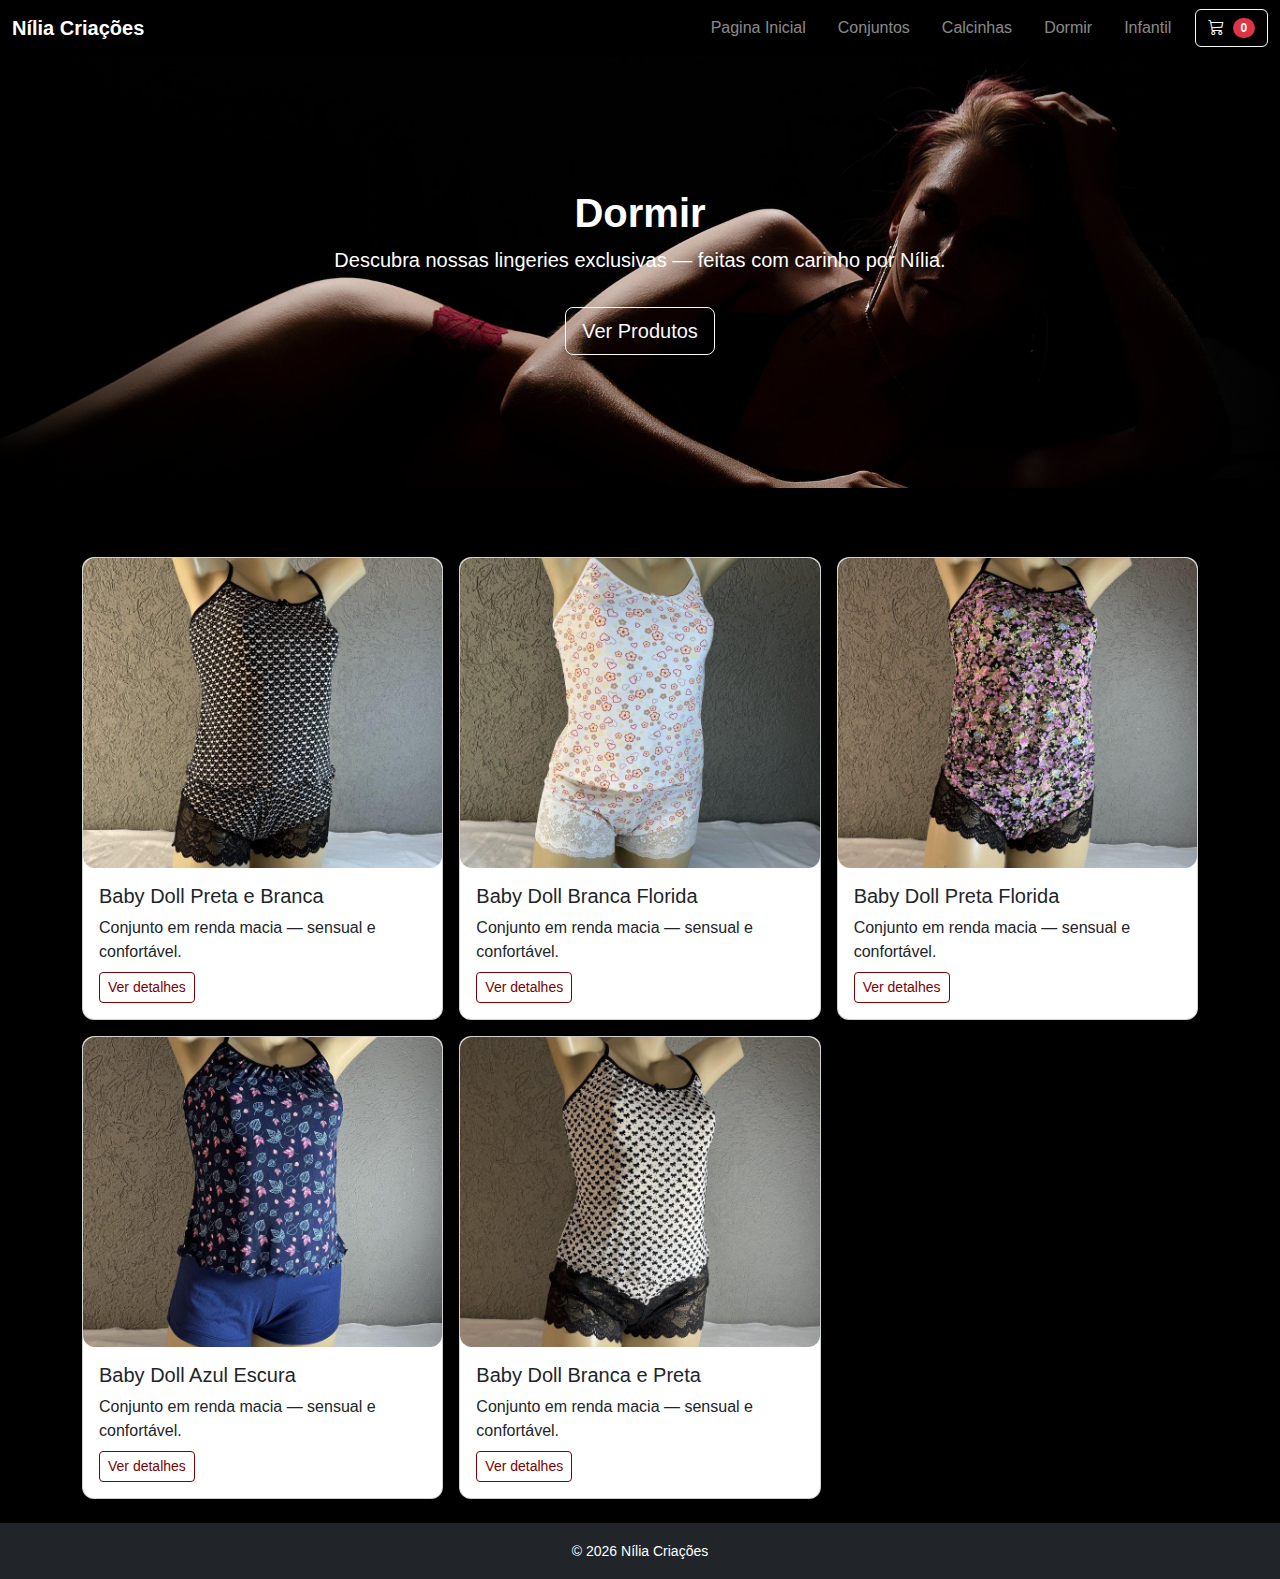
<file: dormir.html>
<!doctype html>
<html lang="pt-BR">

<head>
  <meta charset="utf-8">
  <meta name="viewport" content="width=device-width, initial-scale=1">
  <title>Nília Criações</title>

  <!-- Bootstrap 5 CSS -->
  <link href="https://cdn.jsdelivr.net/npm/bootstrap@5.3.2/dist/css/bootstrap.min.css" rel="stylesheet">

  <!-- Bootstrap Icons -->
  <link href="https://cdn.jsdelivr.net/npm/bootstrap-icons@1.11.3/font/bootstrap-icons.css" rel="stylesheet">

  <!-- Custom Styles -->
  <link rel="stylesheet" href="styles.css">
</head>

<body>

  <!-- NAVBAR -->
  <nav class="navbar navbar-expand-lg navbar-dark  py-2">
    <div class="container-fluid">
      <a class="navbar-brand fw-bold" href="#">Nília Criações</a>

      <button class="btn btn-outline-light d-lg-none" type="button" data-bs-toggle="offcanvas"
        data-bs-target="#offcanvasCart">
        <i class="bi bi-cart-fill"></i>
        <span id="cartCountBadge" class="badge bg-danger rounded-pill ms-1">0</span>
      </button>

      <button class="navbar-toggler" type="button" data-bs-toggle="collapse" data-bs-target="#navMenu">
        <span class="navbar-toggler-icon"></span>
      </button>

      <div class="collapse navbar-collapse" id="navMenu">
        <ul class="navbar-nav ms-auto mb-2 mb-lg-0 align-items-lg-center">
          <li class="nav-item me-3"><a class="nav-link" href="index.html">Pagina Inicial</a></li>
          <li class="nav-item me-3"><a class="nav-link" href="conjuntos.html">Conjuntos</a></li>
          <li class="nav-item me-3"><a class="nav-link" href="calcinhas.html">Calcinhas</a></li>
          <li class="nav-item me-3"><a class="nav-link" href="dormir.html">Dormir</a></li>
          <li class="nav-item me-3"><a class="nav-link" href="infantil.html">Infantil</a></li>

          <li class="nav-item">
            <button class="btn btn-outline-light d-none d-lg-block" type="button" data-bs-toggle="offcanvas"
              data-bs-target="#offcanvasCart">
              <i class="bi bi-cart3"></i>
              <span id="cartCountBadgeDesktop" class="badge bg-danger rounded-pill ms-1">0</span>
            </button>
          </li>
        </ul>
      </div>
    </div>
  </nav>

  <!-- HERO -->
  <header class="hero-section text-white text-center d-flex align-items-center">
    <div class="container py-5">
      <h1 class="display-6 fw-bold">Dormir</h1>
      <p class="lead">Descubra nossas lingeries exclusivas — feitas com carinho por Nília.</p>
      <a href="#produtos" class="btn btn-lg btn-outline-light mt-3">Ver Produtos</a>
    </div>
  </header>

  <!-- PRODUTOS -->
  <main class="container my-4" id="produtos">
    <h2 class="h4 mb-3">Nossas Peças</h2>
    <div class="row g-3">

      <!-- PIJAMAS 1-->
      <div class="col-12 col-sm-6 col-md-4 container-produto" data-id="p1" data-name="Pijama"
        data-images="imagens/pij1.jpg,imagens/pij1tras.jpg,imagens/pij1short.jpg"
        data-desc="Conjunto em renda macia — sensual e confortável.">
        <div class="card h-100 product-card">
          <img src="imagens/pij1.jpg" class="card-img-top card-clickable" alt="Pijama preto e branco">
          <div class="card-body d-flex flex-column">
            <h5 class="card-title">Baby Doll Preta e Branca</h5>
            <p class="card-text mb-2">Conjunto em renda macia — sensual e confortável.</p>
            <div class="mt-auto d-flex justify-content-between align-items-center">
              <button class="btn btn-outline-danger btn-sm">
                Ver detalhes
              </button>

            </div>
          </div>
        </div>
      </div>
      <!-- PIJAMAS 2-->
      <div class="col-12 col-sm-6 col-md-4 container-produto" data-id="p2" data-name="Pijama"
        data-images="imagens/pij2.jpg,imagens/pij2tras.jpg,imagens/pij2short.jpg"
        data-desc="Conjunto em renda macia — sensual e confortável.">
        <div class="card h-100 product-card">
          <img src="imagens/pij2.jpg" class="card-img-top card-clickable" alt="Pijama Branco florido">
          <div class="card-body d-flex flex-column">
            <h5 class="card-title">Baby Doll Branca Florida</h5>
            <p class="card-text mb-2">Conjunto em renda macia — sensual e confortável.</p>
            <div class="mt-auto d-flex justify-content-between align-items-center">
              <button class="btn btn-outline-danger btn-sm">
                Ver detalhes
              </button>

            </div>
          </div>
        </div>
      </div>
      <!-- PIJAMAS 3-->
      <div class="col-12 col-sm-6 col-md-4 container-produto" data-id="p3" data-name="Pijama"
        data-images="imagens/pij3.jpg,imagens/pij3tras.jpg,imagens/pij3short.jpg"
        data-desc="Conjunto em renda macia — sensual e confortável.">
        <div class="card h-100 product-card">
          <img src="imagens/pij3.jpg" class="card-img-top card-clickable" alt="Pijama Preto florido">
          <div class="card-body d-flex flex-column">
            <h5 class="card-title">Baby Doll Preta Florida</h5>
            <p class="card-text mb-2">Conjunto em renda macia — sensual e confortável.</p>
            <div class="mt-auto d-flex justify-content-between align-items-center">
              <button class="btn btn-outline-danger btn-sm">
                Ver detalhes
              </button>

            </div>
          </div>
        </div>
      </div>
      <!-- PIJAMAS 4-->
      <div class="col-12 col-sm-6 col-md-4 container-produto" data-id="p4" data-name="Pijama"
        data-images="imagens/pij4.jpg,imagens/pij4tras.jpg"
        data-desc="Conjunto em renda macia — sensual e confortável.">
        <div class="card h-100 product-card">
          <img src="imagens/pij4.jpg" class="card-img-top card-clickable" alt="Pijama Azul Escura">
          <div class="card-body d-flex flex-column">
            <h5 class="card-title">Baby Doll Azul Escura</h5>
            <p class="card-text mb-2">Conjunto em renda macia — sensual e confortável.</p>
            <div class="mt-auto d-flex justify-content-between align-items-center">
              <button class="btn btn-outline-danger btn-sm">
                Ver detalhes
              </button>

            </div>
          </div>
        </div>
      </div>
      <!-- PIJAMAS 5-->
      <div class="col-12 col-sm-6 col-md-4 container-produto" data-id="p5" data-name="Pijama"
        data-images="imagens/pij5.jpg,imagens/pij5tras.jpg"
        data-desc="Conjunto em renda macia — sensual e confortável.">
        <div class="card h-100 product-card">
          <img src="imagens/pij5.jpg" class="card-img-top card-clickable" alt="Pijama Branco e Preto">
          <div class="card-body d-flex flex-column">
            <h5 class="card-title">Baby Doll Branca e Preta</h5>
            <p class="card-text mb-2">Conjunto em renda macia — sensual e confortável.</p>
            <div class="mt-auto d-flex justify-content-between align-items-center">
              <button class="btn btn-outline-danger btn-sm">
                Ver detalhes
              </button>

            </div>
          </div>
        </div>
      </div>
    </div>
  </main>

  <!-- PRODUCT DETAIL MODAL -->
  <div class="modal fade" id="productModal" tabindex="-1" aria-hidden="true">
    <div class="modal-dialog modal-fullscreen-sm-down modal-lg modal-dialog-centered">
      <div class="modal-content">
        <div class="modal-header">
          <h5 class="modal-title" id="productModalTitle">Produto</h5>
          <button type="button" class="btn-close" data-bs-dismiss="modal" aria-label="Fechar"></button>
        </div>
        <div class="modal-body">
          <div class="row gx-4">
            <div class="col-12 col-md-6">
              <!-- Carousel -->
              <div id="productCarousel" class="carousel slide" data-bs-ride="carousel">
                <div class="carousel-inner" id="productCarouselInner">
                  <!-- imagens injetadas aqui -->
                </div>
                <button class="carousel-control-prev" type="button" data-bs-target="#productCarousel"
                  data-bs-slide="prev">
                  <span class="carousel-control-prev-icon" aria-hidden="true"></span>
                  <span class="visually-hidden">Anterior</span>
                </button>
                <button class="carousel-control-next" type="button" data-bs-target="#productCarousel"
                  data-bs-slide="next">
                  <span class="carousel-control-next-icon" aria-hidden="true"></span>
                  <span class="visually-hidden">Próximo</span>
                </button>
              </div>
            </div>

            <div class="col-12 col-md-6">
              <p class="text-muted small" id="productModalDesc"></p>
              <div class="d-flex align-items-baseline my-2">
                <h4 class="me-3" id="productModalPrice">R$ 0,00</h4>
                <span class="badge rounded-pill" id="productModalBadge"
                  style="background: var(--cor-dourado); color:#000;">Novo</span>
              </div>

              <div class="mb-3">
                <label class="form-label fw-semibold">Tamanhos</label>
                <div id="sizeCheckboxes" class="d-flex flex-wrap gap-2">
                  <!-- Checkboxes injetadas aqui (P, M, G, GG...) -->
                </div>
                <div class="form-text">Marque um ou mais tamanhos para adicionar ao carrinho.</div>
              </div>

              <div class="mb-3">
                <label class="form-label fw-semibold">Quantidade padrão</label>
                <input type="number" id="productQuantity" class="form-control" value="1" min="1"
                  style="max-width:120px;">
                <div class="form-text">Quantidade aplicada por tamanho selecionado.</div>
              </div>

              <div class="d-flex gap-2">
                <button id="modalAddToCartBtn" class="btn btn-danger">Adicionar ao Carrinho</button>
                <button class="btn btn-outline-secondary" data-bs-dismiss="modal">Fechar</button>
              </div>

            </div>
          </div>
        </div>
      </div>
    </div>
  </div>

  <!-- CARRINHO -->
  <div class="offcanvas offcanvas-end" id="offcanvasCart">
    <div class="offcanvas-header">
      <h5 class="offcanvas-title">Seu Carrinho</h5>
      <button class="btn-close" data-bs-dismiss="offcanvas"></button>
    </div>
    <div class="offcanvas-body d-flex flex-column">
      <div id="cartItemsList" class="mb-3">
        <p class="text-muted">Seu carrinho está vazio.</p>
      </div>

      <div class="mt-auto">
        <div class="d-flex justify-content-between mb-2">
        </div>

        <button id="whatsappBtn" class="btn btn-danger w-100 mb-2" disabled>
          <i class="bi bi-whatsapp"></i> Fazer Pedido no WhatsApp
        </button>

        <button id="clearCartBtn" class="btn btn-outline-secondary w-100">Limpar Carrinho</button>
      </div>
    </div>
  </div>

  <!-- Footer -->
  <footer class="bg-dark text-white text-center py-3">
    <small>© <span id="year"></span> Nília Criações</small>
  </footer>

  <!-- Bootstrap JS -->
  <script src="https://cdn.jsdelivr.net/npm/bootstrap@5.3.2/dist/js/bootstrap.bundle.min.js"></script>

  <!-- Script -->
  <script src="script.js"></script>

</body>

</html>
</file>
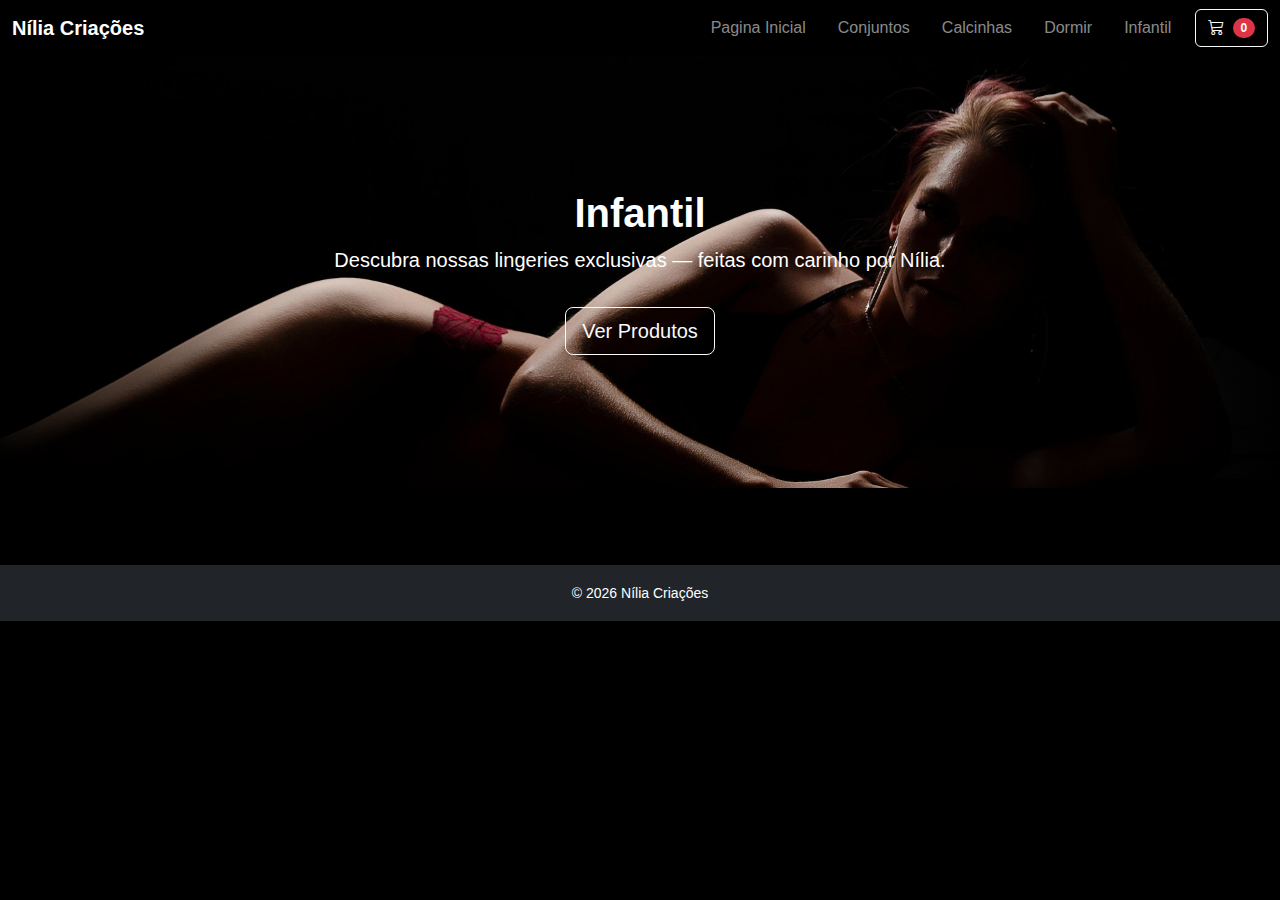
<file: infantil.html>
<!doctype html>
<html lang="pt-BR">

<head>
  <meta charset="utf-8">
  <meta name="viewport" content="width=device-width, initial-scale=1">
  <title>Nília Criações</title>

  <!-- Bootstrap 5 CSS -->
  <link href="https://cdn.jsdelivr.net/npm/bootstrap@5.3.2/dist/css/bootstrap.min.css" rel="stylesheet">

  <!-- Bootstrap Icons -->
  <link href="https://cdn.jsdelivr.net/npm/bootstrap-icons@1.11.3/font/bootstrap-icons.css" rel="stylesheet">

  <!-- Custom Styles -->
  <link rel="stylesheet" href="styles.css">
</head>

<body>

  <!-- NAVBAR -->
  <nav class="navbar navbar-expand-lg navbar-dark  py-2">
    <div class="container-fluid">
      <a class="navbar-brand fw-bold" href="#">Nília Criações</a>

      <button class="btn btn-outline-light d-lg-none" type="button" data-bs-toggle="offcanvas"
        data-bs-target="#offcanvasCart">
        <i class="bi bi-cart-fill"></i>
        <span id="cartCountBadge" class="badge bg-danger rounded-pill ms-1">0</span>
      </button>

      <button class="navbar-toggler" type="button" data-bs-toggle="collapse" data-bs-target="#navMenu">
        <span class="navbar-toggler-icon"></span>
      </button>

      <div class="collapse navbar-collapse" id="navMenu">
        <ul class="navbar-nav ms-auto mb-2 mb-lg-0 align-items-lg-center">
          <li class="nav-item me-3"><a class="nav-link" href="index.html">Pagina Inicial</a></li>
          <li class="nav-item me-3"><a class="nav-link" href="conjuntos.html">Conjuntos</a></li>
          <li class="nav-item me-3"><a class="nav-link" href="calcinhas.html">Calcinhas</a></li>
          <li class="nav-item me-3"><a class="nav-link" href="dormir.html">Dormir</a></li>
          <li class="nav-item me-3"><a class="nav-link" href="infantil.html">Infantil</a></li>

          <li class="nav-item">
            <button class="btn btn-outline-light d-none d-lg-block" type="button" data-bs-toggle="offcanvas"
              data-bs-target="#offcanvasCart">
              <i class="bi bi-cart3"></i>
              <span id="cartCountBadgeDesktop" class="badge bg-danger rounded-pill ms-1">0</span>
            </button>
          </li>
        </ul>
      </div>
    </div>
  </nav>

  <!-- HERO -->
  <header class="hero-section text-white text-center d-flex align-items-center">
    <div class="container py-5">
      <h1 class="display-6 fw-bold">Infantil</h1>
      <p class="lead">Descubra nossas lingeries exclusivas — feitas com carinho por Nília.</p>
      <a href="#produtos" class="btn btn-lg btn-outline-light mt-3">Ver Produtos</a>
    </div>
  </header>

  <!-- PRODUTOS -->
  <main class="container my-4" id="produtos">
    <h2 class="h4 mb-3">Nossas Peças</h2>
    <div class="row g-3">

    </div>
  </main>

  <!-- PRODUCT DETAIL MODAL -->
  <div class="modal fade" id="productModal" tabindex="-1" aria-hidden="true">
    <div class="modal-dialog modal-fullscreen-sm-down modal-lg modal-dialog-centered">
      <div class="modal-content">
        <div class="modal-header">
          <h5 class="modal-title" id="productModalTitle">Produto</h5>
          <button type="button" class="btn-close" data-bs-dismiss="modal" aria-label="Fechar"></button>
        </div>
        <div class="modal-body">
          <div class="row gx-4">
            <div class="col-12 col-md-6">
              <!-- Carousel -->
              <div id="productCarousel" class="carousel slide" data-bs-ride="carousel">
                <div class="carousel-inner" id="productCarouselInner">
                  <!-- imagens injetadas aqui -->
                </div>
                <button class="carousel-control-prev" type="button" data-bs-target="#productCarousel"
                  data-bs-slide="prev">
                  <span class="carousel-control-prev-icon" aria-hidden="true"></span>
                  <span class="visually-hidden">Anterior</span>
                </button>
                <button class="carousel-control-next" type="button" data-bs-target="#productCarousel"
                  data-bs-slide="next">
                  <span class="carousel-control-next-icon" aria-hidden="true"></span>
                  <span class="visually-hidden">Próximo</span>
                </button>
              </div>
            </div>

            <div class="col-12 col-md-6">
              <p class="text-muted small" id="productModalDesc"></p>
              <div class="d-flex align-items-baseline my-2">
                <h4 class="me-3" id="productModalPrice">R$ 0,00</h4>
                <span class="badge rounded-pill" id="productModalBadge"
                  style="background: var(--cor-dourado); color:#000;">Novo</span>
              </div>

              <div class="mb-3">
                <label class="form-label fw-semibold">Tamanhos</label>
                <div id="sizeCheckboxes" class="d-flex flex-wrap gap-2">
                  <!-- Checkboxes injetadas aqui (P, M, G, GG...) -->
                </div>
                <div class="form-text">Marque um ou mais tamanhos para adicionar ao carrinho.</div>
              </div>

              <div class="mb-3">
                <label class="form-label fw-semibold">Quantidade padrão</label>
                <input type="number" id="productQuantity" class="form-control" value="1" min="1"
                  style="max-width:120px;">
                <div class="form-text">Quantidade aplicada por tamanho selecionado.</div>
              </div>

              <div class="d-flex gap-2">
                <button id="modalAddToCartBtn" class="btn btn-danger">Adicionar ao Carrinho</button>
                <button class="btn btn-outline-secondary" data-bs-dismiss="modal">Fechar</button>
              </div>

            </div>
          </div>
        </div>
      </div>
    </div>
  </div>

  <!-- CARRINHO -->
  <div class="offcanvas offcanvas-end" id="offcanvasCart">
    <div class="offcanvas-header">
      <h5 class="offcanvas-title">Seu Carrinho</h5>
      <button class="btn-close" data-bs-dismiss="offcanvas"></button>
    </div>
    <div class="offcanvas-body d-flex flex-column">
      <div id="cartItemsList" class="mb-3">
        <p class="text-muted">Seu carrinho está vazio.</p>
      </div>

      <div class="mt-auto">
        <div class="d-flex justify-content-between mb-2">
        </div>

        <button id="whatsappBtn" class="btn btn-danger w-100 mb-2" disabled>
          <i class="bi bi-whatsapp"></i> Fazer Pedido no WhatsApp
        </button>

        <button id="clearCartBtn" class="btn btn-outline-secondary w-100">Limpar Carrinho</button>
      </div>
    </div>
  </div>

  <!-- Footer -->
  <footer class="bg-dark text-white text-center py-3">
    <small>© <span id="year"></span> Nília Criações</small>
  </footer>

  <!-- Bootstrap JS -->
  <script src="https://cdn.jsdelivr.net/npm/bootstrap@5.3.2/dist/js/bootstrap.bundle.min.js"></script>

  <!-- Script -->
  <script src="script.js"></script>

</body>

</html>
</file>
<file: styles.css>
:root {
  --cor-primaria: #000000;
  --cor-secundaria: #7a0202;
  --cor-destaque: #ffffff;
  --cor-dourado: #d4af37;

  --font-sans: 'Helvetica Neue', Arial, sans-serif;
}

html {
  scroll-behavior: smooth;
}


* { box-sizing: border-box; }

body {
  font-family: var(--font-sans);
  background-color: var(--cor-primaria);
  color: var(--cor-primaria);
}

.navbar{
  background-color: var(--cor-primaria);
}

/* HERO */
.hero-section {
  background:radial-gradient(circle,rgba(0, 0, 0, 0) 57%, rgba(0, 0, 0, 1) 100%, rgba(0, 0, 0, 0.47) 100%, rgba(0, 0, 0, 1) 100%),
              url(imagens/imagem_central.jpg) center/cover no-repeat;
  min-height: 42vh;
}



.hero-section a{
  transition: 0.25s ease-in-out
}

.hero-section a:hover{
  transition: 1.5 ease-in-out;
  background-color: var(--cor-secundaria);
  border: var(--cor-secundaria);
  color: var(--cor-primaria);
}
/* Product card */
.product-card .card-img-top {
  border-radius: 12px;
  height: 310px;
  object-fit: cover;
  transition: transform .25s ease, box-shadow .25s ease;
  cursor: pointer;
}

.container-produto .card {
  border-radius: 12px;
  box-shadow: 0 6px 20px rgba(0,0,0,0.08);
  transition: transform .18s ease, box-shadow .18s ease;
}

.container-produto:hover .card {
  transform: translateY(-6px);
  box-shadow: 0 12px 30px rgba(0,0,0,0.14);
}

/* highlight on hover (dourado) */
.container-produto:hover {
  outline: 2px solid rgba(212,175,55,0.12);
  border-radius: 14px;
}

/* Buttons */
.btn-outline-danger {
  border-color: var(--cor-secundaria);
  color: var(--cor-secundaria);
}
.btn-outline-danger:hover {
  background-color: var(--cor-secundaria);
  color: var(--cor-destaque);
}

/* Modal carousel images */
#productCarouselInner img {
  width: 100%;
  height: 60vh;
  object-fit: cover;
}

/* Sizes area */
#sizeCheckboxes .form-check {
  min-width: 64px;
}

/* Offcanvas/carrinho */
.offcanvas-body {
  min-height: 40vh;
}

/* Footer */
footer a { color: var(--cor-destaque); }

/* Responsive tweaks */
@media (min-width: 768px) {
  .hero-section { min-height: 48vh; }
  #productCarouselInner img { height: 50vh; }
}
</file>
